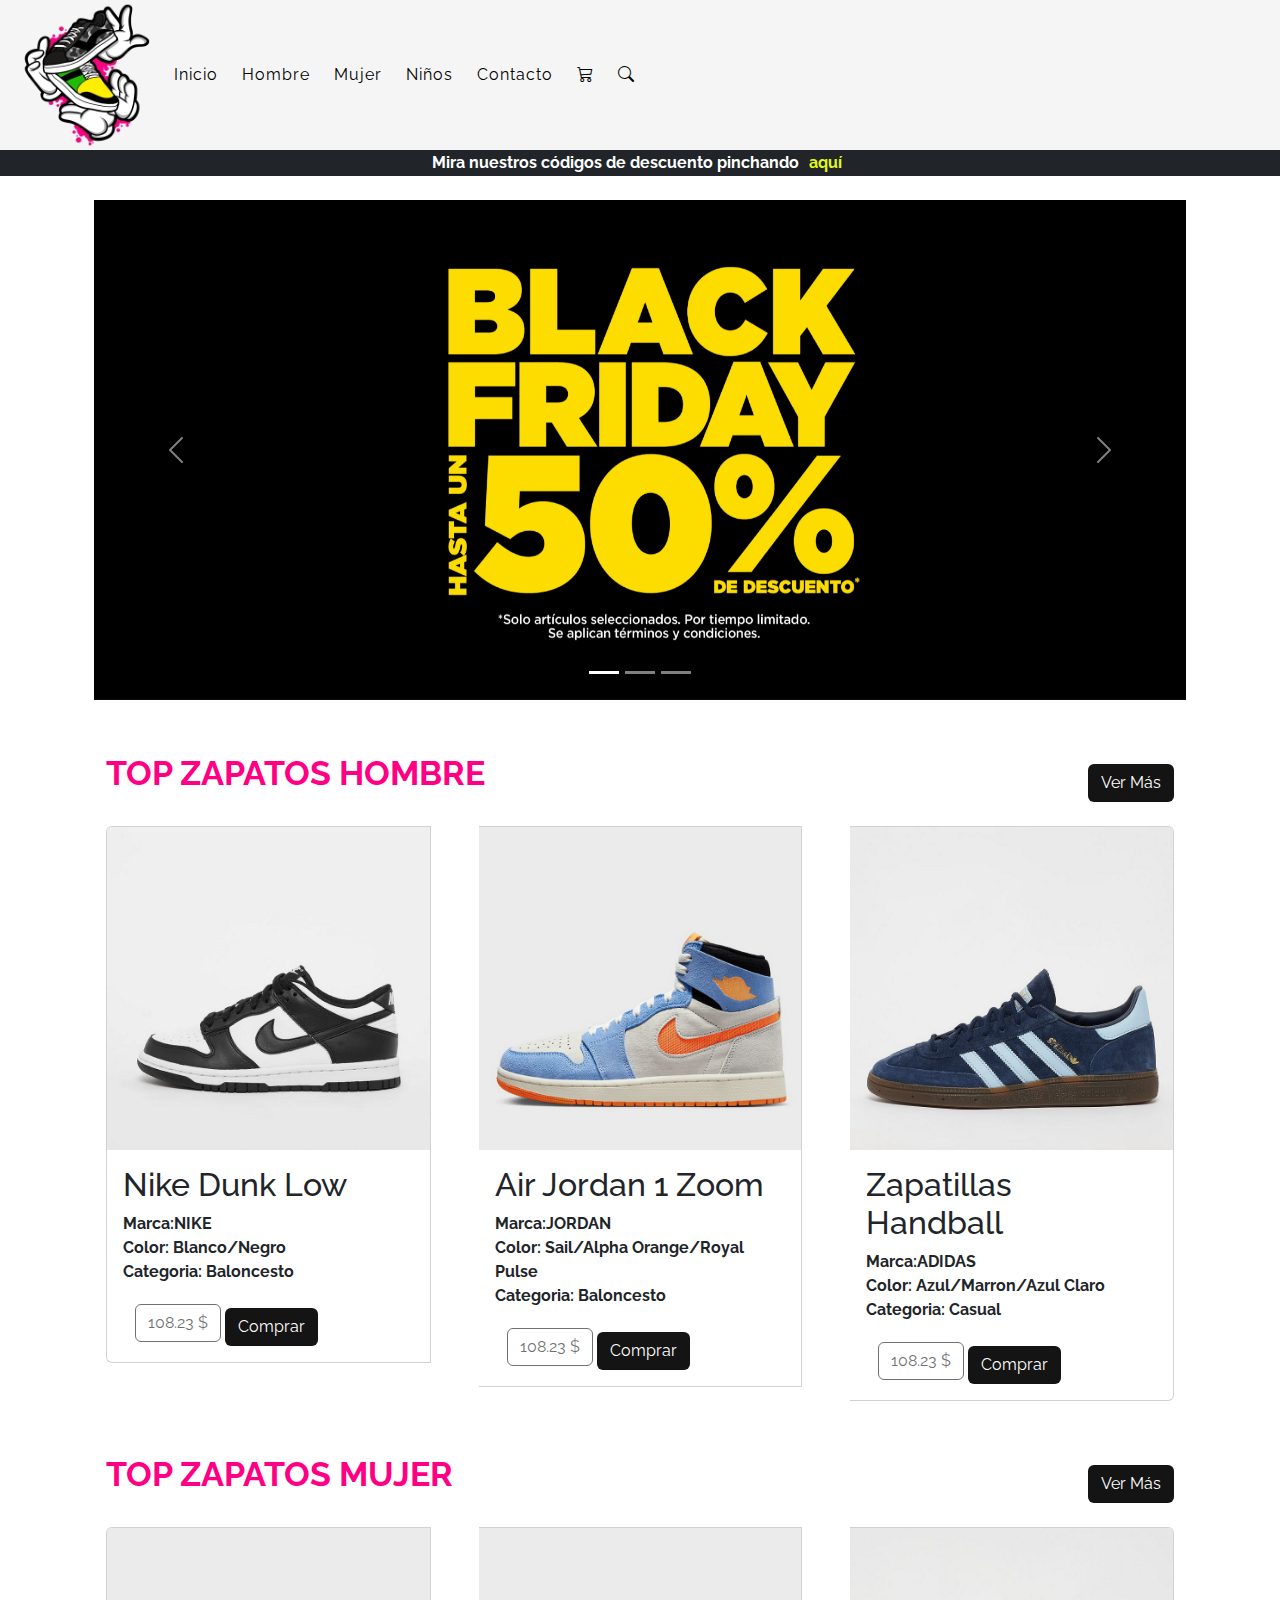
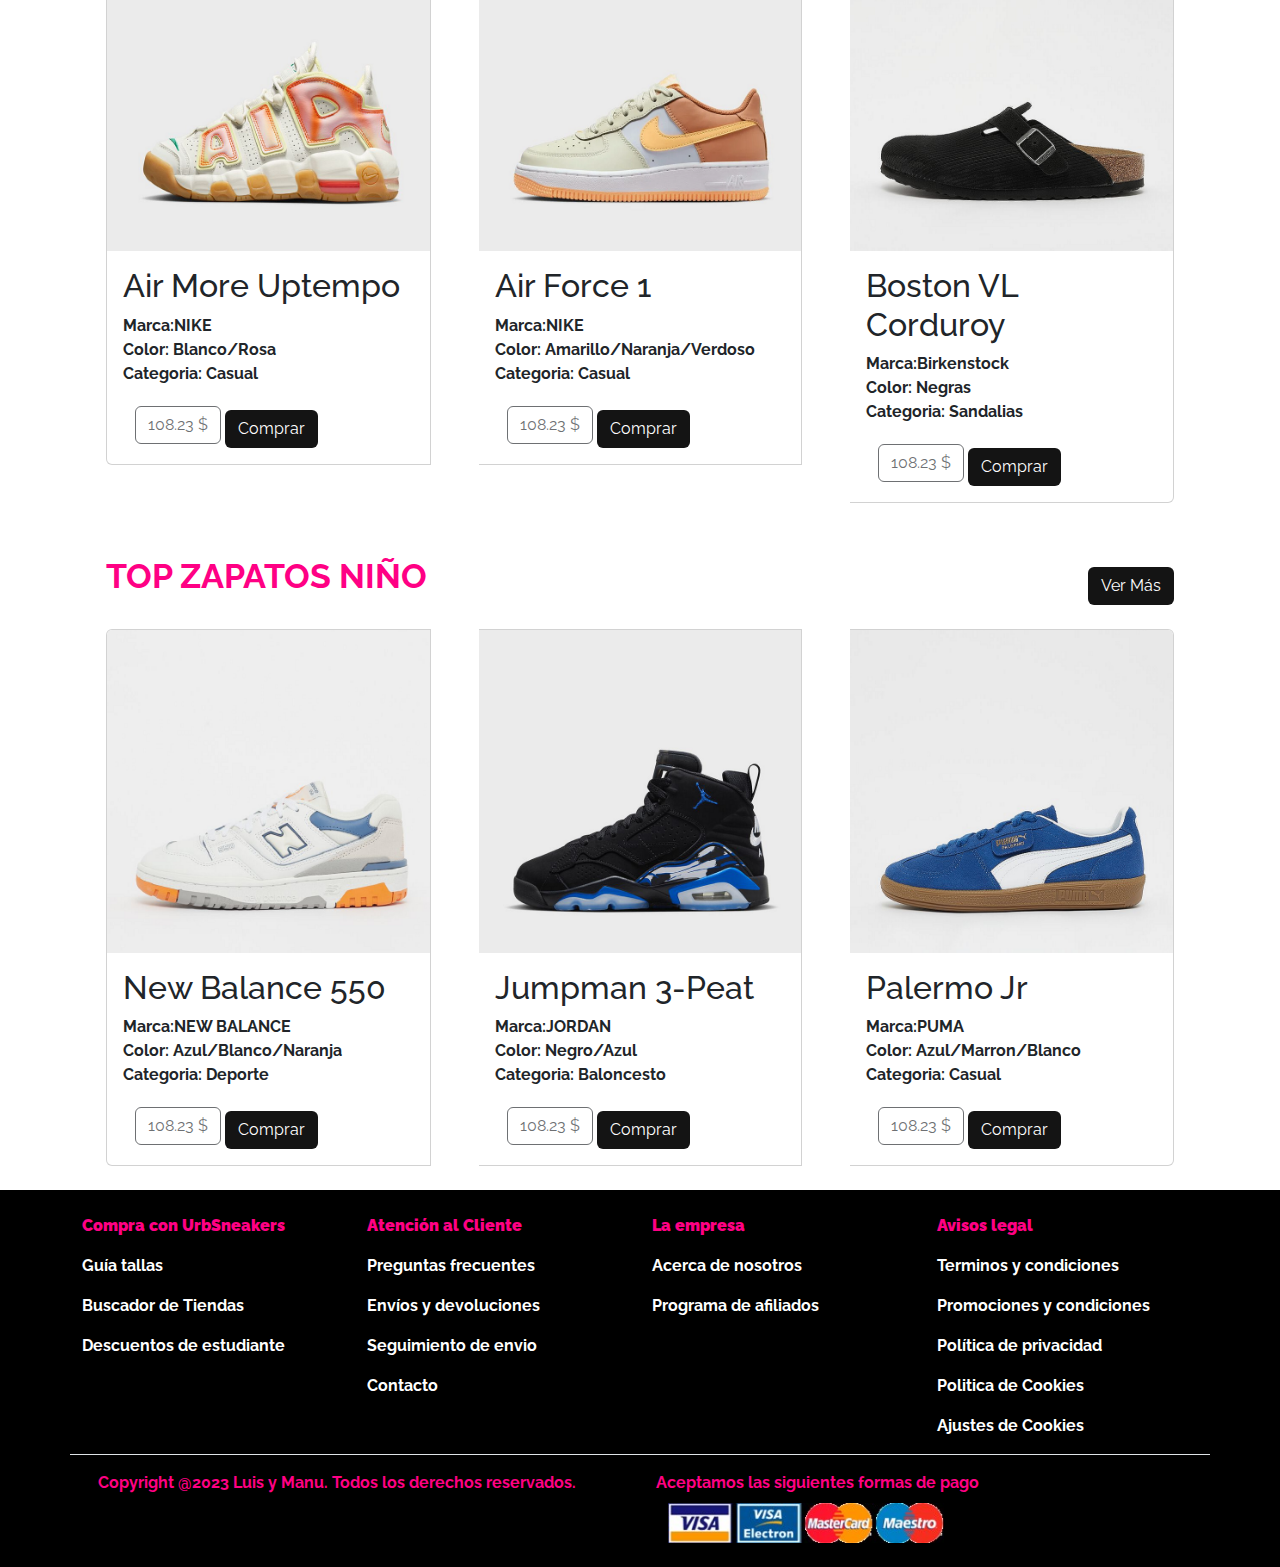
<file: index.html>
<!DOCTYPE html>
<html lang="en">
<head>
    <meta charset="UTF-8">
    <meta name="viewport" content="width=device-width, initial-scale=1.0">
    
    <link href="https://cdn.jsdelivr.net/npm/bootstrap@5.0.2/dist/css/bootstrap.min.css" rel="stylesheet">
    <link rel="preconnect" href="https://fonts.googleapis.com">
    <link rel="preconnect" href="https://fonts.gstatic.com" crossorigin>
    <link href="https://fonts.googleapis.com/css2?family=Montserrat&family=Raleway&display=swap" rel="stylesheet">
    <link rel="stylesheet" href="https://cdn.jsdelivr.net/npm/bootstrap-icons@1.11.2/font/bootstrap-icons.min.css">
    <link href="https://cdn.jsdelivr.net/npm/bootstrap@5.0.2/dist/css/bootstrap.min.css" rel="stylesheet">
    <link rel="stylesheet" href="css/index.css">
    
    <title>Principal</title>
</head>
<!-- Paginacion y carrito. -->
<body>
    
    <div class="menu container-fluid d-flex sticky-top">
        <div class="izquierda ">
            <a href="index.html"> <img class="imgMenu" src="imagenes/logo.jpg" alt="logo toledo 3 culturas"></a>
        </div>
        <nav class="navbar navbar-expand-lg navbar-dark ">
            <div class="container-fluid">
        <div class="centro d-flex justify-content-center">
            <button class="navbar-toggler" type="button" data-bs-toggle="collapse" data-bs-target="#navbarScroll" aria-controls="navbarScroll" aria-expanded="false" aria-label="Toggle navigation">
                <span class="navbar-toggler-icon"></span>
            </button>
                <div class="collapse navbar-collapse " id="navbarSupportedContent">
                    <ul class="navbar-nav me-auto mb-2 mb-lg-0 gap-4">
                    <li class="nav-item">
                        <a class="enl d-md-inline d-lg-inline" href="index.html">Inicio</a>
                    </li>
                    <li class="nav-item">
                        <a class="enl d-md-inline d-lg-inline" href="verMasHombre.html">Hombre</a>
                    </li>
                    <li class="nav-item">
                        <a class="enl d-md-inline d-lg-inline" href="verMasMujer.html">Mujer</a>
                    </li>
                    <li class="nav-item">
                        <a class="enl d-md-inline d-lg-inline" href="verMasNino.html">Niños</a>
                    </li>
                    <li class="nav-item">
                        <a class="enl d-md-inline d-lg-inline" href="contacto.html">Contacto</a>
                    </li>
                    <li class="nav-item">
                        <a class="enl d-md-inline d-lg-inline" href="carrito.html"><i class="bi bi-cart3"></i></a>
                    </li>
                    <li class="nav-item">
                        <a class="enl d-md-inline d-lg-inline" href="#"><i class="bi bi-search"></i></a>
                    </li>
                    </ul>
                </div>
            </div>
        </nav>
    </div>
    
    <div class="bg-dark ofertas text-center">
        <p><strong>Mira nuestros códigos de descuento pinchando
        <button class="boton-sin-bordes" onclick="window.modal1.showModal();">
            <span class="material-symbols-outlined">
                <strong>aquí</strong>
            </span>
        </button>
        </p>

        <dialog id="modal1">
            <h2>Códigos</h2>
            <p class="destacadosM">Primera compra: <strong>PRIMERO</strong></p>
            <p class="destacadosM">Si eres de la clase de DAW: <strong>2DAW</strong></p>
            <p class="destacadosM">Envio gratis: <strong>ENVIO24</strong></p>
            <button onclick="window.modal1.close();">Cerrar</button>
         </dialog>

    </div>

    <div class="section container mt-4">

    <div class="carouselImg d-flex">
        <!-- Fotos para atraer gente como rebajas,descuentos,etc -->
        <div class="container-fluid carouselsection1">
            <div id="carouselExampleIndicators" class="carousel slide" data-bs-ride="carousel">
                <div class="carousel-indicators">
                    <button type="button" data-bs-target="#carouselExampleIndicators" data-bs-slide-to="0" class="active" aria-current="true" aria-label="Slide 1"></button>
                    <button type="button" data-bs-target="#carouselExampleIndicators" data-bs-slide-to="1" aria-label="Slide 2"></button>
                    <button type="button" data-bs-target="#carouselExampleIndicators" data-bs-slide-to="2" aria-label="Slide 3"></button>
                </div>
                <div class="carousel-inner">
                    <div class="carousel-item">
                        <img src="imagenes/carrousel/1.png" class="imgCar d-block w-100 " alt="...">
                    </div>
                    <div class="carousel-item active">
                        <img src="imagenes/carrousel/2.png" class="imgCar d-block w-100" alt="...">
                    </div>
                    <div class="carousel-item">
                        <img src="imagenes/carrousel/3.png" class="imgCar d-block w-100 " alt="...">
                    </div>
                </div>
                <button class="carousel-control-prev" type="button" data-bs-target="#carouselExampleIndicators" data-bs-slide="prev">
                    <span class="carousel-control-prev-icon" aria-hidden="true"></span>
                    <span class="visually-hidden">Previous</span>
                </button>
                <button class="carousel-control-next" type="button" data-bs-target="#carouselExampleIndicators" data-bs-slide="next">
                    <span class="carousel-control-next-icon" aria-hidden="true"></span>
                    <span class="visually-hidden">Next</span>
                </button>
            </div>
        </div>
    </div>

    <!-- Zapatos Hombre -->
    <div class="topZapatosHombre  mt-5 ">
        <!-- Hay un titulo y a la derecha de este un boton que se vaya a la pagina de zapatos hombre -->
        <div class="titulo1 colorTexto d-flex container-fluid">
            <div class="container-fluid align-item-centers">
                TOP ZAPATOS HOMBRE
            </div>
            <div class="d-flex justify-content-end container-fluid">
                <a href="verMasHombre.html" class="btn botonMio mt-3">Ver Más</a>
            </div>
            
        </div>
        <div class="cartasTop mt-4">
            <div class="card-group">
                <div class="card mx-4">
                    <img src="imagenes/hombre/nikeDunkNegras.png" class="card-img-top" alt="...">
                    <div class="card-body">
                        <h2 class="card-title">Nike Dunk Low </h2>
                        <p class="card-text">
                            Marca:NIKE <br>
                            Color: Blanco/Negro <br>
                            Categoria: Baloncesto
                        </p>
                        
                        <div class="container-fluid">
                            <button type="button" class="btn botonMio" disabled>108.23 $</button>
                            <button type="button" class="btn botonMio mt-2">Comprar</button>
                        </div>
                    </div>
                </div>
                <div class="card mx-4">
                    <img src="imagenes/hombre/jordan1ZoomAzules.png" class="card-img-top" alt="...">
                    <div class="card-body">
                        <h2 class="card-title">Air Jordan 1 Zoom </h2>
                        <p class="card-text">
                            Marca:JORDAN <br>
                            Color: Sail/Alpha Orange/Royal Pulse <br>
                            Categoria: Baloncesto
                        </p>
                        
                        <div class="container-fluid">
                            <button type="button" class="btn botonMio" disabled>108.23 $</button>
                            <button type="button" class="btn botonMio mt-2">Comprar</button>
                        </div>
                    </div>
                </div>
                <div class="card mx-4">
                    <img src="imagenes/hombre/adidasOriginalAzules.png" class="card-img-top" alt="...">
                    <div class="card-body">
                        <h2 class="card-title">Zapatillas Handball </h2>
                        <p class="card-text">
                            Marca:ADIDAS <br>
                            Color: Azul/Marron/Azul Claro <br>
                            Categoria: Casual
                        </p>
                        
                        <div class="container-fluid">
                            <button type="button" class="btn botonMio" disabled>108.23 $</button>
                            <button type="button" class="btn botonMio mt-2">Comprar</button>
                        </div>
                    </div>
                </div>
            </div>
        </div>
    </div>

    <!-- Zapatos Mujer -->
    <div class="topZapatosMujer  mt-5 ">
        <!-- Hay un titulo y a la derecha de este un boton que se vaya a la pagina de zapatos Mujer -->
        <div class="titulo1 colorTexto d-flex container-fluid">
            <div class="container-fluid align-item-centers">
                TOP ZAPATOS MUJER
            </div>
            <div class="d-flex justify-content-end container-fluid">
                <a href="verMasMujer.html" class="btn botonMio mt-3">Ver Más</a>
            </div>
            
        </div>
        <div class="cartasTop mt-4">
            <div class="card-group">
                <div class="card mx-4">
                    <img src="imagenes/mujer/nikeUptempoRosas.png" class="card-img-top" alt="...">
                    <div class="card-body">
                        <h2 class="card-title">Air More Uptempo </h2>
                        <p class="card-text">
                            Marca:NIKE <br>
                            Color: Blanco/Rosa <br>
                            Categoria: Casual
                        </p>
                        
                        <div class="container-fluid">
                            <button type="button" class="btn botonMio" disabled>108.23 $</button>
                            <button type="button" class="btn botonMio mt-2">Comprar</button>
                        </div>
                    </div>
                </div>
                <div class="card mx-4">
                    <img src="imagenes/mujer/airForce1Multicolor.png" class="card-img-top" alt="...">
                    <div class="card-body">
                        <h2 class="card-title">Air Force 1</h2>
                        <p class="card-text">
                            Marca:NIKE <br>
                            Color: Amarillo/Naranja/Verdoso <br>
                            Categoria: Casual
                        </p>
                        
                        <div class="container-fluid">
                            <button type="button" class="btn botonMio" disabled>108.23 $</button>
                            <button type="button" class="btn botonMio mt-2">Comprar</button>
                        </div>
                    </div>
                </div>
                <div class="card mx-4">
                    <img src="imagenes/mujer/sandaliaNegra.png" class="card-img-top" alt="...">
                    <div class="card-body">
                        <h2 class="card-title">Boston VL Corduroy</h2>
                        <p class="card-text">
                            Marca:Birkenstock <br>
                            Color: Negras <br>
                            Categoria: Sandalias
                        </p>
                        
                        <div class="container-fluid">
                            <button type="button" class="btn botonMio" disabled>108.23 $</button>
                            <button type="button" class="btn botonMio mt-2">Comprar</button>
                        </div>
                    </div>
                </div>
            </div>
        </div>
    </div>

    <!-- ZAPATOS NIÑO -->
    <div class="topZapatosNiño  mt-5 ">
        <!-- Hay un titulo y a la derecha de este un boton que se vaya a la pagina de zapatos Niño -->
        <div class="titulo1 colorTexto d-flex container-fluid">
            <div class="container-fluid align-item-centers">
                TOP ZAPATOS NIÑO
            </div>
            <div class="d-flex justify-content-end container-fluid">
                <a href="verMasNino.html" class="btn botonMio mt-3">Ver Más</a>
            </div>
            
        </div>
        <div class="cartasTop mt-4">
            <div class="card-group">
                <div class="card mx-4">
                    <img src="imagenes/niño/550Blanco.png" class="card-img-top" alt="...">
                    <div class="card-body">
                        <h2 class="card-title">New Balance 550 </h2>
                        <p class="card-text">
                            Marca:NEW BALANCE <br>
                            Color: Azul/Blanco/Naranja <br>
                            Categoria: Deporte
                        </p>
                        
                        <div class="container-fluid">
                            <button type="button" class="btn botonMio" disabled>108.23 $</button>
                            <button type="button" class="btn botonMio mt-2">Comprar</button>
                        </div>
                    </div>
                </div>
                <div class="card mx-4">
                    <img src="imagenes/niño/jordanNegras.png" class="card-img-top" alt="...">
                    <div class="card-body">
                        <h2 class="card-title">Jumpman 3-Peat </h2>
                        <p class="card-text">
                            Marca:JORDAN <br>
                            Color: Negro/Azul <br>
                            Categoria: Baloncesto
                        </p>
                        
                        <div class="container-fluid">
                            <button type="button" class="btn botonMio" disabled>108.23 $</button>
                            <button type="button" class="btn botonMio mt-2">Comprar</button>
                        </div>
                    </div>
                </div>
                <div class="card mx-4">
                    <img src="imagenes/niño/pumaAzules.png" class="card-img-top" alt="...">
                    <div class="card-body">
                        <h2 class="card-title">Palermo Jr</h2>
                        <p class="card-text">
                            Marca:PUMA <br>
                            Color: Azul/Marron/Blanco <br>
                            Categoria: Casual
                        </p>
                        
                        <div class="container-fluid">
                            <button type="button" class="btn botonMio" disabled>108.23 $</button>
                            <button type="button" class="btn botonMio mt-2">Comprar</button>
                        </div>
                    </div>
                </div>
            </div>
        </div>
    </div>
    </div>

    <div class="pie mt-4">
        <div class="container pb-4 ">
            <div class="row ">
                <div class="col mt-4">
                    <p><b>Compra con UrbSneakers</b></p>
                    <p><a href="#">Guía tallas</a></p>
                    <p><a href="#">Buscador de Tiendas</a></p>
                    <p><a href="#">Descuentos de estudiante</a></p>
                </div>
                <div class="col mt-4">
                    <p><b>Atención al Cliente</b></p>
                    <p><a href="#">Preguntas frecuentes</a></p>
                    <p><a href="#">Envíos y devoluciones</a></p>
                    <p><a href="#">Seguimiento de envio</a></p>
                    <p><a href="contacto.html">Contacto</a></p>
                </div>
                <div class="col mt-4">
                    <p><b>La empresa</b></p>
                    <p><a href="#">Acerca de nosotros</a></p>
                    <p><a href="#">Programa de afiliados</a></p>
                </div>
                <div class="col mt-4">
                    <p><b>Avisos legal</b></p>
                    <p><a href="#">Terminos y condiciones</a></p>
                    <p><a href="#">Promociones y condiciones</a></p>
                    <p><a href="#">Política de privacidad</a></p>
                    <p><a href="#">Politica de Cookies</a></p>
                    <p><a href="#">Ajustes de Cookies</a></p>
                </div>
            </div>
            <div class="row border-top">
                <div class="col mt-3 mx-3">
                    <p>Copyright @2023 Luis y Manu. Todos los derechos reservados.</p>
                </div>
                <div class="col mt-3 f1">
                    <div class="row">Aceptamos las siguientes formas de pago</div>
                    <div class="row mt-2"><img src="imagenes/pago.jpeg" alt=""></div>
                </div>
            </div>
        </div>
    </div>

    <script src="https://cdn.jsdelivr.net/npm/bootstrap@5.0.2/dist/js/bootstrap.bundle.min.js"></script>
</body>
</html>
</file>
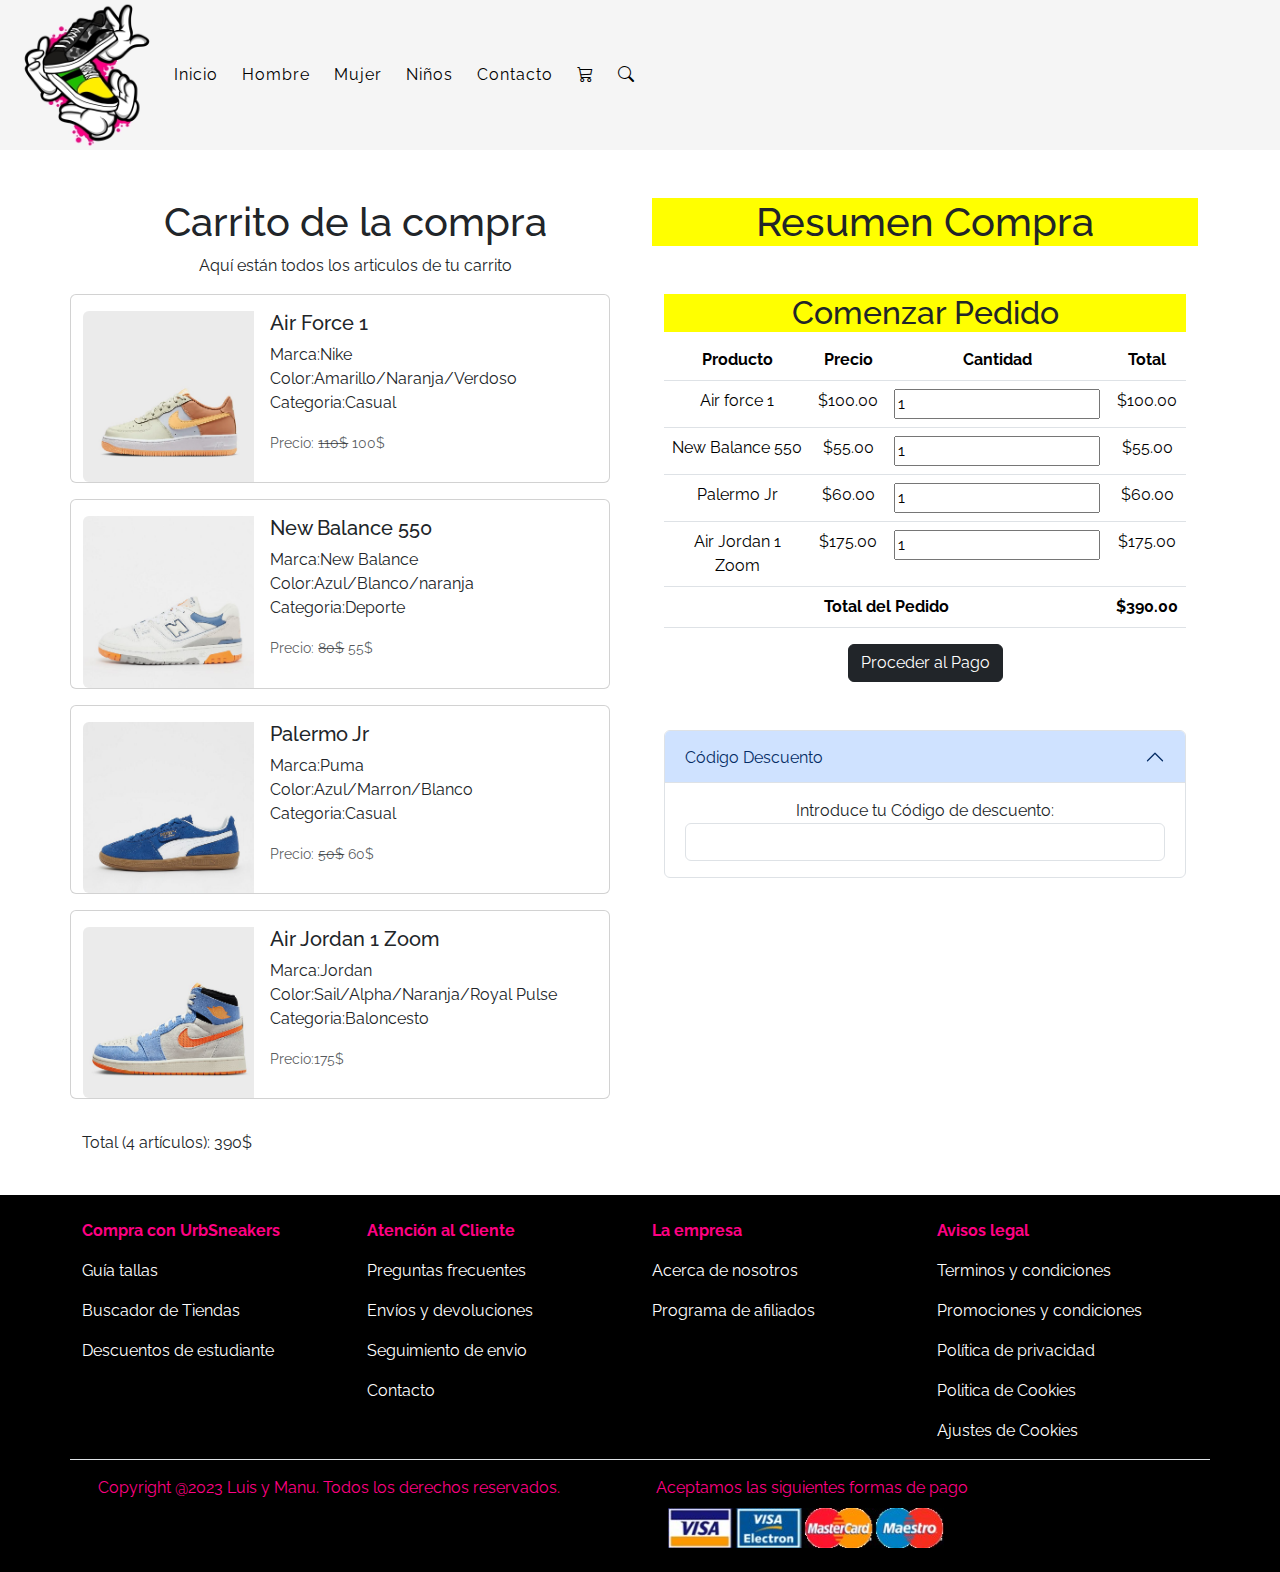
<file: carrito.html>
<!DOCTYPE html>
<html lang="en">
<head>
    <meta charset="UTF-8">
    <meta name="viewport" content="width=device-width, initial-scale=1.0">
    <link href="https://cdn.jsdelivr.net/npm/bootstrap@5.0.2/dist/css/bootstrap.min.css" rel="stylesheet">
    <link rel="preconnect" href="https://fonts.googleapis.com">
    <link rel="preconnect" href="https://fonts.gstatic.com" crossorigin>
    <link href="https://fonts.googleapis.com/css2?family=Montserrat&family=Raleway&display=swap" rel="stylesheet">
    <link rel="stylesheet" href="https://cdn.jsdelivr.net/npm/bootstrap-icons@1.11.2/font/bootstrap-icons.min.css">
    <link rel="stylesheet" href="css/index.css">
    <link rel="stylesheet" href="css/indexCajas.css">
    
    <title>Principal</title>
</head>
<!-- Paginacion y carrito. -->
<body>
    
  <div class="menu container-fluid d-flex sticky-top">
    <div class="izquierda ">
      <a href="index.html"> <img class="imgMenu" src="imagenes/logo.jpg" alt=""></a>
    </div>
    <nav class="navbar navbar-expand-lg navbar-dark ">
        <div class="container-fluid">
    <div class="centro d-flex justify-content-center">
        <button class="navbar-toggler" type="button" data-bs-toggle="collapse" data-bs-target="#navbarScroll" aria-controls="navbarScroll" aria-expanded="false" aria-label="Toggle navigation">
            <span class="navbar-toggler-icon"></span>
        </button>
            <div class="collapse navbar-collapse " id="navbarSupportedContent">
                <ul class="navbar-nav me-auto mb-2 mb-lg-0 gap-4">
                <li class="nav-item">
                    <a class="enl d-md-inline d-lg-inline" href="index.html">Inicio</a>
                </li>
                <li class="nav-item">
                    <a class="enl d-md-inline d-lg-inline" href="verMasHombre.html">Hombre</a>
                </li>
                <li class="nav-item">
                    <a class="enl d-md-inline d-lg-inline" href="verMasMujer.html">Mujer</a>
                </li>
                <li class="nav-item">
                    <a class="enl d-md-inline d-lg-inline" href="verMasNino.html">Niños</a>
                </li>
                <li class="nav-item">
                    <a class="enl d-md-inline d-lg-inline" href="contacto.html">Contacto</a>
                </li>
                <li class="nav-item">
                    <a class="enl d-md-inline d-lg-inline" href="carrito.html"><i class="bi bi-cart3"></i></a>
                </li>
                <li class="nav-item">
                    <a class="enl d-md-inline d-lg-inline" href="#"><i class="bi bi-search"></i></a>
                </li>
                </ul>
            </div>
        </div>
    </nav>
</div>
    
    <div class="carrito">
        <div class="container">
            <div class="row">
                <div class="col">
                    <div class="row mt-5 text-center">
                        <h1>Carrito de la compra</h1>
                        <p>Aquí están todos los articulos de tu carrito</p>
                    </div>

                    <div class="row">
                        <div class="card mb-3" style="max-width: 540px;">
                            <div class="row g-0">
                              <div class="col-md-4">
                                <img src="imagenes/mujer/airForce1Multicolor.png" class="img-fluid rounded-start mt-3" alt="...">
                              </div>
                              <div class="col-md-8">
                                <div class="card-body">
                                  <h5 class="card-title">Air Force 1</h5>
                                  <p class="card-text">
                                    Marca:Nike <br>
                                    Color:Amarillo/Naranja/Verdoso <br>
                                    Categoria:Casual
                                  </p>
                                  <p class="card-text"><small class="text-muted">Precio: <strike>110$</strike> 100$</small></p>
                                </div>
                              </div>
                            </div>
                          </div>
                          <div class="card mb-3" style="max-width: 540px;">
                            <div class="row g-0">
                              <div class="col-md-4">
                                <img src="imagenes/niño/550Blanco.png" class="img-fluid rounded-start mt-3" alt="...">
                              </div>
                              <div class="col-md-8">
                                <div class="card-body">
                                  <h5 class="card-title">New Balance 550</h5>
                                  <p class="card-text">
                                    Marca:New Balance <br>
                                    Color:Azul/Blanco/naranja <br>
                                    Categoria:Deporte
                                  </p>
                                  <p class="card-text"><small class="text-muted">Precio: <strike>80$</strike> 55$</small></p>
                                </div>
                              </div>
                            </div>
                          </div>
                          <div class="card mb-3" style="max-width: 540px;">
                            <div class="row g-0">
                              <div class="col-md-4">
                                <img src="imagenes/niño/pumaAzules.png" class="img-fluid rounded-start mt-3" alt="...">
                              </div>
                              <div class="col-md-8">
                                <div class="card-body">
                                  <h5 class="card-title">Palermo Jr</h5>
                                  <p class="card-text">
                                    Marca:Puma <br>
                                    Color:Azul/Marron/Blanco <br>
                                    Categoria:Casual
                                  </p>
                                  <p class="card-text"><small class="text-muted">Precio: <strike>50$</strike> 60$</small></p>
                                </div>
                              </div>
                            </div>
                          </div>
                          <div class="card mb-3" style="max-width: 540px;">
                            <div class="row g-0">
                              <div class="col-md-4">
                                <img src="imagenes/hombre/jordan1ZoomAzules.png" class="img-fluid rounded-start mt-3" alt="...">
                              </div>
                              <div class="col-md-8">
                                <div class="card-body">
                                  <h5 class="card-title">Air Jordan 1 Zoom</h5>
                                  <p class="card-text">
                                    Marca:Jordan <br>
                                    Color:Sail/Alpha/Naranja/Royal Pulse <br>
                                    Categoria:Baloncesto
                                  </p>
                                  <p class="card-text"><small class="text-muted">Precio:175$</small></p>
                                </div>
                              </div>
                            </div>
                          </div>

                    </div>

                    <div class="row mt-3">
                        <p>Total (4 artículos): 390$</p>
                    </div>

                </div>
                <div class="col mt-5 text-center">
                    <h1 class="amarillo">Resumen Compra</h1>
                    <div class="container mt-5">
                      <h2 class="amarillo">Comenzar Pedido</h2>
                      
                      <table class="table">
                        <thead>
                          <tr>
                            <th>Producto</th>
                            <th>Precio</th>
                            <th>Cantidad</th>
                            <th>Total</th>
                          </tr>
                        </thead>
                        <tbody>
                          <tr>
                            <td>Air force 1</td>
                            <td>$100.00</td>
                            <td><input type="number" value="1" min="1"></td>
                            <td>$100.00</td>
                          </tr>
                          <tr>
                            <td>New Balance 550</td>
                            <td>$55.00</td>
                            <td><input type="number" value="1" min="1"></td>
                            <td>$55.00</td>
                          </tr>
                          <tr>
                            <td>Palermo Jr</td>
                            <td>$60.00</td>
                            <td><input type="number" value="1" min="1"></td>
                            <td>$60.00</td>
                          </tr>
                          <tr>
                            <td>Air Jordan 1 Zoom</td>
                            <td>$175.00</td>
                            <td><input type="number" value="1" min="1"></td>
                            <td>$175.00</td>
                          </tr>
                        </tbody>
                        <tfoot>
                          <tr class="rosa">
                            <td colspan="3"><strong>Total del Pedido</strong></td>
                            <td><strong>$390.00</strong></td>
                          </tr>
                        </tfoot>
                      </table>
                    
                      <button class="btn btn-dark">Proceder al Pago</button>
                    </div>
                      <div class="container mt-5">
                        <div class="accordion" id="inputDesplegable">
                          <div class="accordion-item">
                            <h2 class="accordion-header" id="headingOne">
                              <button class="accordion-button" type="button" data-bs-toggle="collapse" data-bs-target="#collapseOne" aria-expanded="true" aria-controls="collapseOne">
                                Código Descuento
                              </button>
                            </h2>
                            <div id="collapseOne" class="accordion-collapse collapse show" aria-labelledby="headingOne" data-bs-parent="#inputDesplegable">
                              <div class="accordion-body">
                                <label for="textoInput">Introduce tu Código de descuento:</label>
                                <input type="text" class="form-control" id="textoInput" name="textoInput">
                              </div>
                            </div>
                          </div>
                        </div>
                      </div>
                </div>
            </div>
        </div>
    </div>

    <div class="pie mt-4">
        <div class="container pb-4 ">
            <div class="row ">
                <div class="col mt-4">
                    <p><b>Compra con UrbSneakers</b></p>
                    <p><a href="#">Guía tallas</a></p>
                    <p><a href="#">Buscador de Tiendas</a></p>
                    <p><a href="#">Descuentos de estudiante</a></p>
                </div>
                <div class="col mt-4">
                    <p><b>Atención al Cliente</b></p>
                    <p><a href="#">Preguntas frecuentes</a></p>
                    <p><a href="#">Envíos y devoluciones</a></p>
                    <p><a href="#">Seguimiento de envio</a></p>
                    <p><a href="contacto.html">Contacto</a></p>
                </div>
                <div class="col mt-4">
                    <p><b>La empresa</b></p>
                    <p><a href="#">Acerca de nosotros</a></p>
                    <p><a href="#">Programa de afiliados</a></p>
                </div>
                <div class="col mt-4">
                    <p><b>Avisos legal</b></p>
                    <p><a href="#">Terminos y condiciones</a></p>
                    <p><a href="#">Promociones y condiciones</a></p>
                    <p><a href="#">Política de privacidad</a></p>
                    <p><a href="#">Politica de Cookies</a></p>
                    <p><a href="#">Ajustes de Cookies</a></p>
                </div>
            </div>
            <div class="row border-top">
                <div class="col mt-3 mx-3">
                    <p>Copyright @2023 Luis y Manu. Todos los derechos reservados.</p>
                </div>
                <div class="col mt-3 f1">
                    <div class="row">Aceptamos las siguientes formas de pago</div>
                    <div class="row mt-2"><img src="imagenes/pago.jpeg" alt=""></div>
                </div>
            </div>
        </div>
    </div>


    <script src="https://cdn.jsdelivr.net/npm/bootstrap@5.0.2/dist/js/bootstrap.bundle.min.js"></script>
</body>
</html>
</file>
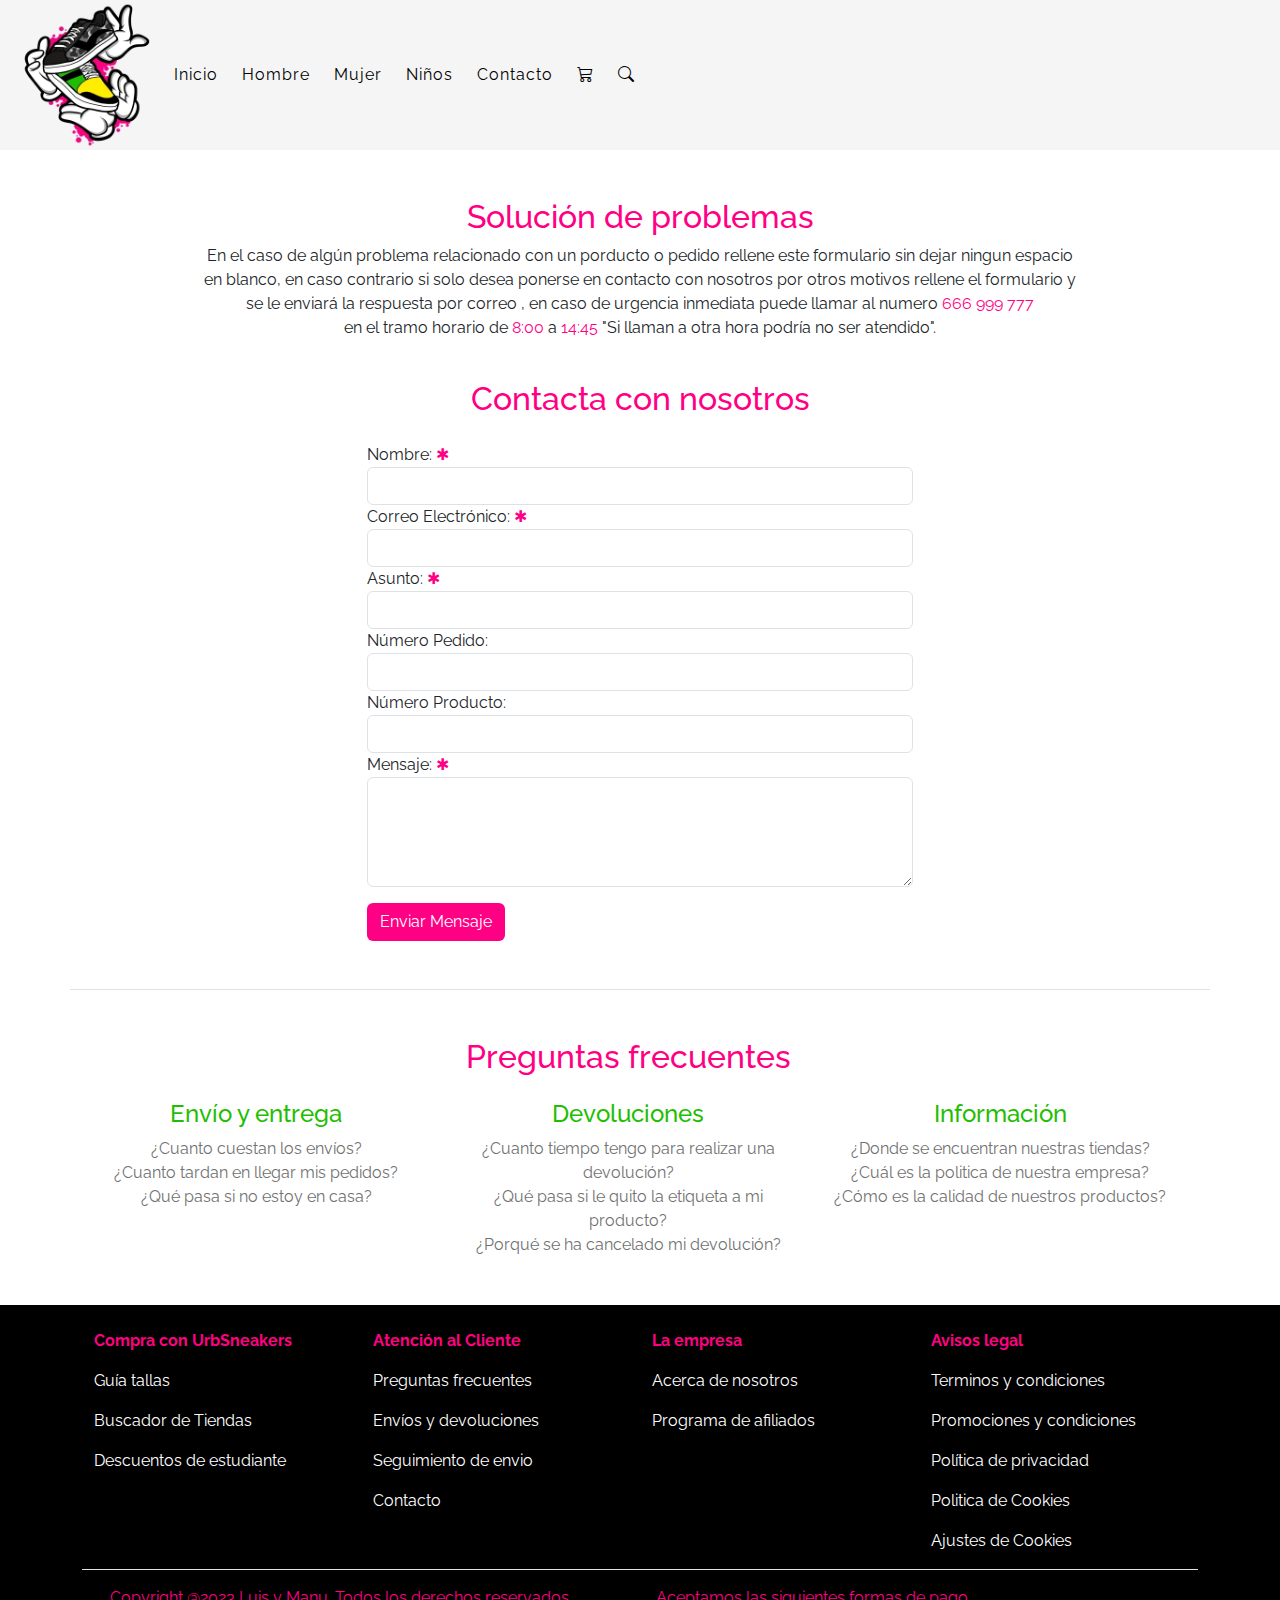
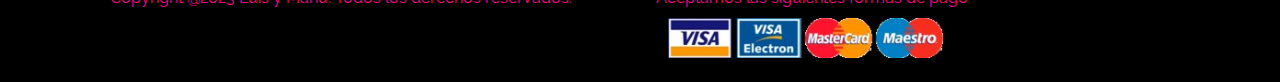
<file: contacto.html>
<!DOCTYPE html>
<html lang="en">
<head>
    <meta charset="UTF-8">
    <meta name="viewport" content="width=device-width, initial-scale=1.0">
    <link href="https://cdn.jsdelivr.net/npm/bootstrap@5.0.2/dist/css/bootstrap.min.css" rel="stylesheet">
    <link rel="preconnect" href="https://fonts.googleapis.com">
    <link rel="preconnect" href="https://fonts.gstatic.com" crossorigin>
    <link href="https://fonts.googleapis.com/css2?family=Montserrat&family=Raleway&display=swap" rel="stylesheet">
    <link href="https://cdn.jsdelivr.net/npm/bootstrap@5.0.2/dist/css/bootstrap.min.css" rel="stylesheet">
    <link rel="preconnect" href="https://fonts.googleapis.com">
    <link rel="preconnect" href="https://fonts.gstatic.com" crossorigin>
    <link href="https://fonts.googleapis.com/css2?family=Montserrat&family=Raleway&display=swap" rel="stylesheet">
    <link rel="stylesheet" href="https://cdn.jsdelivr.net/npm/bootstrap-icons@1.11.2/font/bootstrap-icons.min.css">
    <link href="https://cdn.jsdelivr.net/npm/bootstrap@5.0.2/dist/css/bootstrap.min.css" rel="stylesheet">
    <link rel="stylesheet" href="css/contacto.css">
    <link rel="stylesheet" href="css/index.css">
    
    
    <title>Contacto</title>
</head>
<body>
    
    <div class="menu container-fluid d-flex sticky-top">
        <div class="izquierda ">
            <a href="index.html"> <img class="imgMenu" src="imagenes/logo.jpg" alt=""></a>
        </div>
        <nav class="navbar navbar-expand-lg navbar-dark ">
            <div class="container-fluid">
        <div class="centro d-flex justify-content-center">
            <button class="navbar-toggler" type="button" data-bs-toggle="collapse" data-bs-target="#navbarScroll" aria-controls="navbarScroll" aria-expanded="false" aria-label="Toggle navigation">
                <span class="navbar-toggler-icon"></span>
            </button>
                <div class="collapse navbar-collapse " id="navbarSupportedContent">
                    <ul class="navbar-nav me-auto mb-2 mb-lg-0 gap-4">
                    <li class="nav-item">
                        <a class="enl d-md-inline d-lg-inline" href="index.html">Inicio</a>
                    </li>
                    <li class="nav-item">
                        <a class="enl d-md-inline d-lg-inline" href="verMasHombre.html">Hombre</a>
                    </li>
                    <li class="nav-item">
                        <a class="enl d-md-inline d-lg-inline" href="verMasMujer.html">Mujer</a>
                    </li>
                    <li class="nav-item">
                        <a class="enl d-md-inline d-lg-inline" href="verMasNino.html">Niños</a>
                    </li>
                    <li class="nav-item">
                        <a class="enl d-md-inline d-lg-inline" href="contacto.html">Contacto</a>
                    </li>
                    <li class="nav-item">
                        <a class="enl d-md-inline d-lg-inline" href="carrito.html"><i class="bi bi-cart3"></i></a>
                    </li>
                    <li class="nav-item">
                        <a class="enl d-md-inline d-lg-inline" href="#"><i class="bi bi-search"></i></a>
                    </li>
                    </ul>
                </div>
            </div>
        </nav>
    </div>
    
    <div class="contacto">
        <div class="container mt-5">
            <div class="row text-center mb-4">
                <h2>Solución de problemas</h2>
                <p>En el caso de algún problema relacionado con un porducto o pedido rellene este formulario sin dejar ningun espacio <br>
                en  blanco, en caso contrario si solo desea ponerse en contacto con nosotros por otros motivos rellene el formulario y <br>
                se le enviará la respuesta por correo , en caso de urgencia inmediata puede llamar al numero <a href="#">666 999 777</a> <br>
                en el tramo horario de <a href="#">8:00</a> a <a href="#">14:45</a> "Si llaman a otra hora podría no ser atendido".</p>
            </div>
            <div class="row">
               <div class="col-md-6 mx-auto">
                 <h2 class="mb-4 text-center">Contacta con nosotros</h2>
        
                 <form action="#" method="post">
                    <div class="form-group">

                        <label for="nombre">Nombre: <a href="#">✱</a></label>
                        <input type="text" class="form-control" id="nombre" name="nombre" required>
                    </div>

                    <div class="form-group">
                        <label for="email">Correo Electrónico: <a href="#">✱</a></label>
                        <input type="email" class="form-control" id="email" name="email" required>
                    </div>
        
                    <div class="form-group">
                        <label for="asunto">Asunto: <a href="#">✱</a></label>
                        <input type="text" class="form-control" id="asunto" name="asunto" required>
                    </div>

                    <div class="form-group">
                        <label for="pedido">Número Pedido:</label>
                        <input type="text" class="form-control" id="pedido" name="pedido">
                    </div>

                    <div class="form-group">
                        <label for="producto">Número Producto:</label>
                        <input type="text" class="form-control" id="producto" name="producto">
                    </div>

                    <div class="form-group">
                        <label for="mensaje">Mensaje: <a href="#">✱</a></label>
                        <textarea class="form-control" id="mensaje" name="mensaje" rows="4" required></textarea>
                    </div>
                    
                <button type="submit" class="btn mt-3">Enviar Mensaje</button>
        
                </form>
              </div>
            </div>

        <div class="frecuentes row mt-5 border-top">
            <div class="row text-center mt-5">
                <h2>Preguntas frecuentes</h2>
                <div class="col text-center mt-3 mb-4">
                    <h4>Envío y entrega</h4>
                    <a href="#">¿Cuanto cuestan los envíos?</a><br>
                    <a href="#">¿Cuanto tardan en llegar mis pedidos?</a><br>
                    <a href="#">¿Qué pasa si no estoy en casa?</a>
                </div>
                <div class="col text-center mt-3 mb-4">
                    <h4>Devoluciones</h4>
                    <a href="#">¿Cuanto tiempo tengo para realizar una devolución?</a><br>
                    <a href="#">¿Qué pasa si le quito la etiqueta a mi producto?</a><br>
                    <a href="#">¿Porqué se ha cancelado mi devolución?</a><br>
                </div>
                <div class="col text-center mt-3 mb-4">
                    <h4>Información</h4>
                    <a href="#">¿Donde se encuentran nuestras tiendas?</a><br>
                    <a href="#">¿Cuál es la politica de nuestra empresa?</a><br>
                    <a href="#">¿Cómo es la calidad de nuestros productos?</a><br>
                </div>
            </div>
        </div>
          </div>
    </div>
    
    <div class="pie mt-4">
        <div class="container pb-4 p-4">
            <div class="row">
                <div class="col">
                    <p><b>Compra con UrbSneakers</b></p>
                    <p><a href="#">Guía tallas</a></p>
                    <p><a href="#">Buscador de Tiendas</a></p>
                    <p><a href="#">Descuentos de estudiante</a></p>
                </div>
                <div class="col">
                    <p><b>Atención al Cliente</b></p>
                    <p><a href="#">Preguntas frecuentes</a></p>
                    <p><a href="#">Envíos y devoluciones</a></p>
                    <p><a href="#">Seguimiento de envio</a></p>
                    <p><a href="contacto.html">Contacto</a></p>
                </div>
                <div class="col">
                    <p><b>La empresa</b></p>
                    <p><a href="#">Acerca de nosotros</a></p>
                    <p><a href="#">Programa de afiliados</a></p>
                </div>
                <div class="col">
                    <p><b>Avisos legal</b></p>
                    <p><a href="#">Terminos y condiciones</a></p>
                    <p><a href="#">Promociones y condiciones</a></p>
                    <p><a href="#">Política de privacidad</a></p>
                    <p><a href="#">Politica de Cookies</a></p>
                    <p><a href="#">Ajustes de Cookies</a></p>
                </div>
            </div>
            <div class="row border-top">
                <div class="col mt-3 mx-3">
                    <p>Copyright @2023 Luis y Manu. Todos los derechos reservados.</p>
                </div>
                <div class="col mt-3 f1">
                    <div class="row">Aceptamos las siguientes formas de pago</div>
                    <div class="row mt-2"><img src="imagenes/pago.jpeg" alt=""></div>
                </div>
            </div>
        </div>
    </div>

    <script src="https://cdn.jsdelivr.net/npm/bootstrap@5.0.2/dist/js/bootstrap.bundle.min.js"></script>
</body>
</html>
</file>
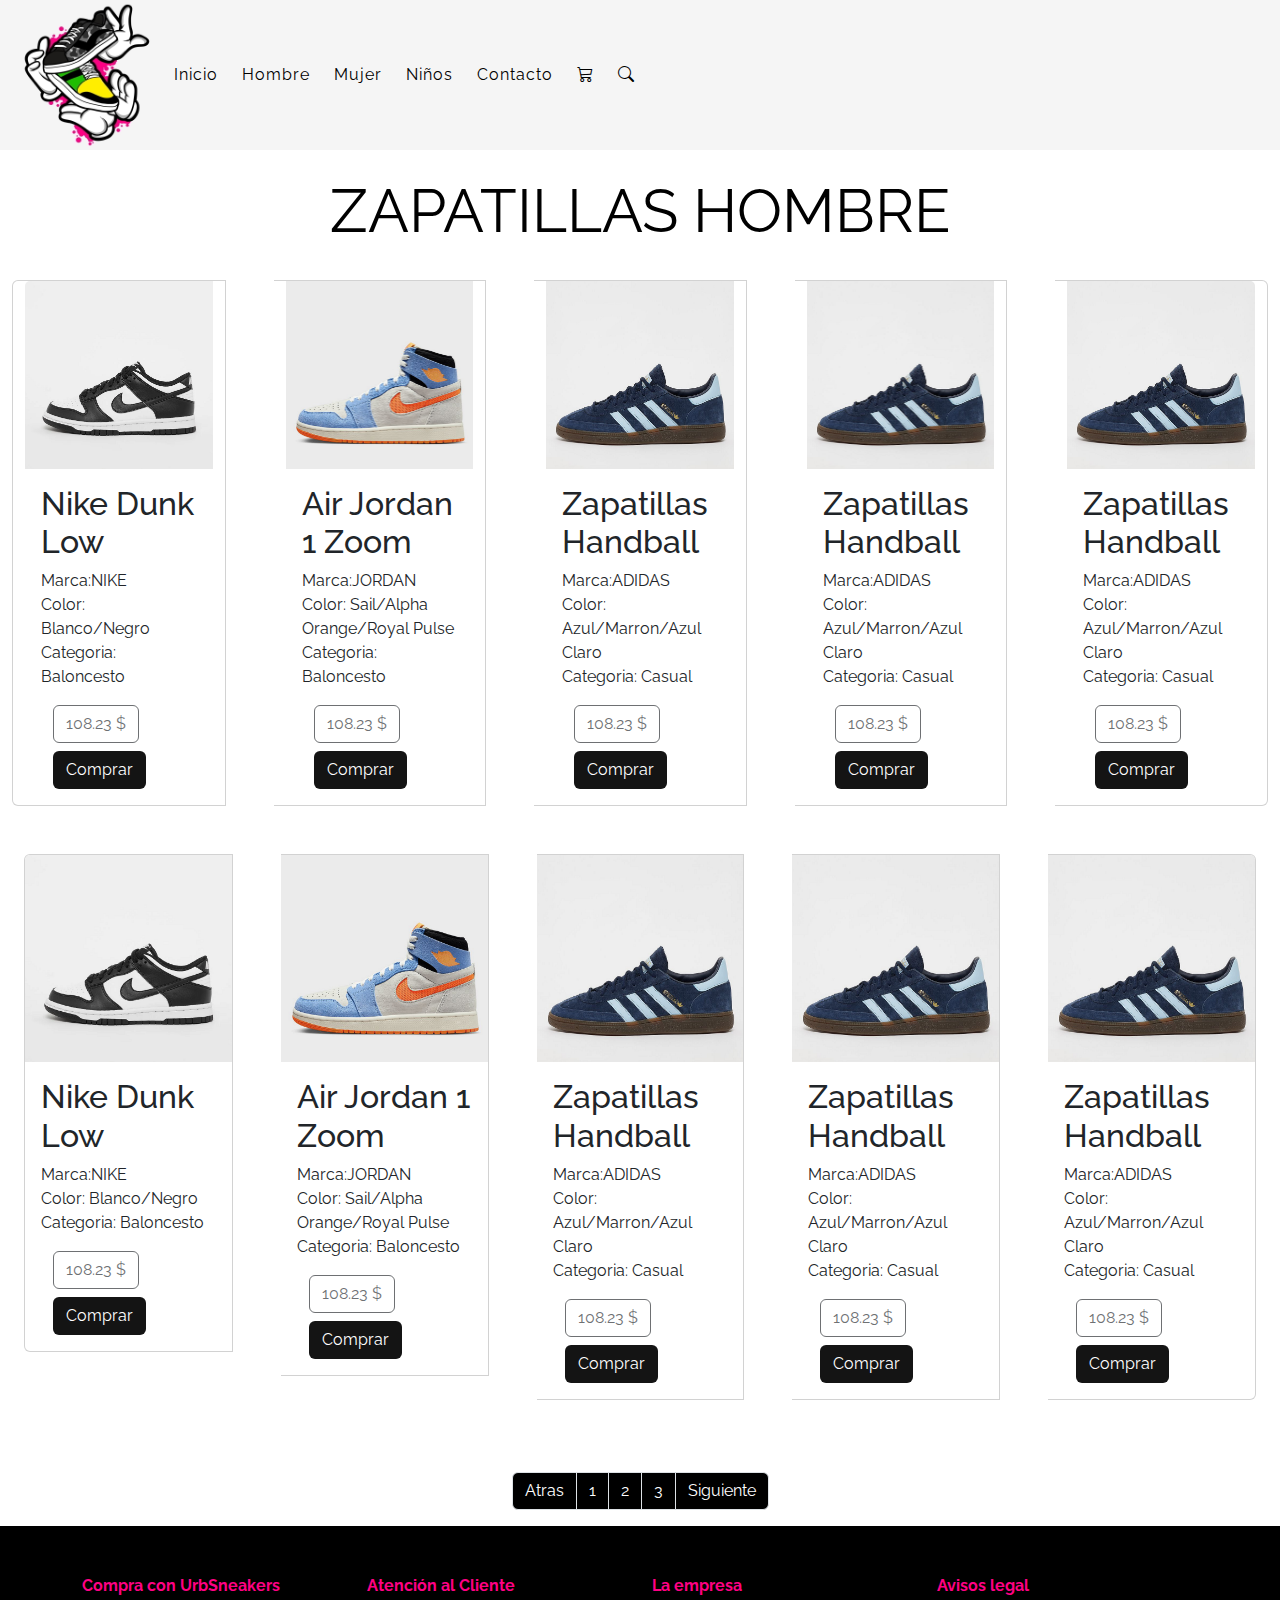
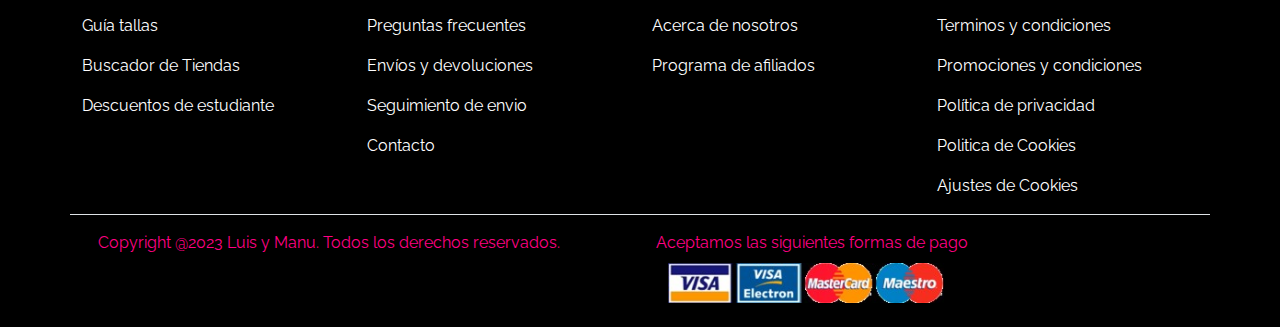
<file: verMasHombre.html>
<!DOCTYPE html>
<html lang="en">
<head>
    <meta charset="UTF-8">
    <meta name="viewport" content="width=device-width, initial-scale=1.0">
    
    <link href="https://cdn.jsdelivr.net/npm/bootstrap@5.0.2/dist/css/bootstrap.min.css" rel="stylesheet">
    <link rel="preconnect" href="https://fonts.googleapis.com">
    <link rel="preconnect" href="https://fonts.gstatic.com" crossorigin>
    <link href="https://fonts.googleapis.com/css2?family=Montserrat&family=Raleway&display=swap" rel="stylesheet">
    <link rel="stylesheet" href="https://cdn.jsdelivr.net/npm/bootstrap-icons@1.11.2/font/bootstrap-icons.min.css">
    <link href="https://cdn.jsdelivr.net/npm/bootstrap@5.0.2/dist/css/bootstrap.min.css" rel="stylesheet">
    <link rel="stylesheet" href="css/index.css">
    
    <title>Principal</title>
</head>
<!-- Paginacion y carrito. -->
<body class="bodyVerMas">
    
    <div class="menu container-fluid d-flex sticky-top">
        <div class="izquierda ">
            <a href="index.html"> <img class="imgMenu" src="imagenes/logo.jpg" alt="logo toledo 3 culturas"></a>
        </div>
        <nav class="navbar navbar-expand-lg navbar-dark ">
            <div class="container-fluid">
        <div class="centro d-flex justify-content-center">
            <button class="navbar-toggler" type="button" data-bs-toggle="collapse" data-bs-target="#navbarScroll" aria-controls="navbarScroll" aria-expanded="false" aria-label="Toggle navigation">
                <span class="navbar-toggler-icon"></span>
            </button>
                <div class="collapse navbar-collapse " id="navbarSupportedContent">
                    <ul class="navbar-nav me-auto mb-2 mb-lg-0 gap-4">
                    <li class="nav-item">
                        <a class="enl d-md-inline d-lg-inline" href="index.html">Inicio</a>
                    </li>
                    <li class="nav-item">
                        <a class="enl d-md-inline d-lg-inline" href="verMasHombre.html">Hombre</a>
                    </li>
                    <li class="nav-item">
                        <a class="enl d-md-inline d-lg-inline" href="verMasMujer.html">Mujer</a>
                    </li>
                    <li class="nav-item">
                        <a class="enl d-md-inline d-lg-inline" href="verMasNino.html">Niños</a>
                    </li>
                    <li class="nav-item">
                        <a class="enl d-md-inline d-lg-inline" href="contacto.html">Contacto</a>
                    </li>
                    <li class="nav-item">
                        <a class="enl d-md-inline d-lg-inline" href="carrito.html"><i class="bi bi-cart3"></i></a>
                    </li>
                    <li class="nav-item">
                        <a class="enl d-md-inline d-lg-inline" href="#"><i class="bi bi-search"></i></a>
                    </li>
                    </ul>
                </div>
            </div>
        </nav>
    </div>
    
    <div class="verMas bg-white">
        <div class="row">  
            <div class="mt-3">
                <aside class="d-flex container-fluid justify-content-center">
                    ZAPATILLAS HOMBRE
                </aside>
            
            </div>

            <div class="cartasTop d-flex  mt-4 mb-4">
                <div class="card-group d-flex justify-content-center  row row-cols-2 row-cols-md-3 row-cols-lg-4 row-cols-xl-5">
                    <div class="card mx-4">
                        <img src="imagenes/hombre/nikeDunkNegras.png" class="card-img-top" alt="...">
                        <div class="card-body">
                            <h2 class="card-title">Nike Dunk Low </h2>
                            <p class="card-text">
                                Marca:NIKE <br>
                                Color: Blanco/Negro <br>
                                Categoria: Baloncesto
                            </p>
                            
                             <div class="container-fluid">
                            <button type="button" class="btn botonMio" disabled>108.23 $</button>
                            <button type="button" class="btn botonMio mt-2">Comprar</button>
                        </div>
                        </div>
                    </div>
                    <div class="card mx-4">
                        <img src="imagenes/hombre/jordan1ZoomAzules.png" class="card-img-top" alt="...">
                        <div class="card-body">
                            <h2 class="card-title">Air Jordan 1 Zoom </h2>
                            <p class="card-text">
                                Marca:JORDAN <br>
                                Color: Sail/Alpha Orange/Royal Pulse <br>
                                Categoria: Baloncesto
                            </p>
                            
                             <div class="container-fluid">
                            <button type="button" class="btn botonMio" disabled>108.23 $</button>
                            <button type="button" class="btn botonMio mt-2">Comprar</button>
                        </div>
                        </div>
                    </div>
                    <div class="card mx-4">
                        <img src="imagenes/hombre/adidasOriginalAzules.png" class="card-img-top" alt="...">
                        <div class="card-body">
                            <h2 class="card-title">Zapatillas Handball </h2>
                            <p class="card-text">
                                Marca:ADIDAS <br>
                                Color: Azul/Marron/Azul Claro <br>
                                Categoria: Casual
                            </p>
                            
                             <div class="container-fluid">
                            <button type="button" class="btn botonMio" disabled>108.23 $</button>
                            <button type="button" class="btn botonMio mt-2">Comprar</button>
                        </div>
                        </div>
                    </div>
                    <div class="card mx-4">
                        <img src="imagenes/hombre/adidasOriginalAzules.png" class="card-img-top" alt="...">
                        <div class="card-body">
                            <h2 class="card-title">Zapatillas Handball </h2>
                            <p class="card-text">
                                Marca:ADIDAS <br>
                                Color: Azul/Marron/Azul Claro <br>
                                Categoria: Casual
                            </p>
                            
                             <div class="container-fluid">
                            <button type="button" class="btn botonMio" disabled>108.23 $</button>
                            <button type="button" class="btn botonMio mt-2">Comprar</button>
                        </div>
                        </div>
                    </div>
                    <div class="card mx-4">
                        <img src="imagenes/hombre/adidasOriginalAzules.png" class="card-img-top" alt="...">
                        <div class="card-body">
                            <h2 class="card-title">Zapatillas Handball </h2>
                            <p class="card-text">
                                Marca:ADIDAS <br>
                                Color: Azul/Marron/Azul Claro <br>
                                Categoria: Casual
                            </p>
                            
                             <div class="container-fluid">
                            <button type="button" class="btn botonMio" disabled>108.23 $</button>
                            <button type="button" class="btn botonMio mt-2">Comprar</button>
                        </div>
                        </div>
                    </div>
                </div>
            </div>
            
            <div class="cartasTop mt-4 mb-4">
                <div class="card-group">
                    <div class="card mx-4">
                        <img src="imagenes/hombre/nikeDunkNegras.png" class="card-img-top" alt="...">
                        <div class="card-body">
                            <h2 class="card-title">Nike Dunk Low </h2>
                            <p class="card-text">
                                Marca:NIKE <br>
                                Color: Blanco/Negro <br>
                                Categoria: Baloncesto
                            </p>
                            
                             <div class="container-fluid">
                            <button type="button" class="btn botonMio" disabled>108.23 $</button>
                            <button type="button" class="btn botonMio mt-2">Comprar</button>
                        </div>
                        </div>
                    </div>
                    <div class="card mx-4">
                        <img src="imagenes/hombre/jordan1ZoomAzules.png" class="card-img-top" alt="...">
                        <div class="card-body">
                            <h2 class="card-title">Air Jordan 1 Zoom </h2>
                            <p class="card-text">
                                Marca:JORDAN <br>
                                Color: Sail/Alpha Orange/Royal Pulse <br>
                                Categoria: Baloncesto
                            </p>
                            
                             <div class="container-fluid">
                            <button type="button" class="btn botonMio" disabled>108.23 $</button>
                            <button type="button" class="btn botonMio mt-2">Comprar</button>
                        </div>
                        </div>
                    </div>
                    <div class="card mx-4">
                        <img src="imagenes/hombre/adidasOriginalAzules.png" class="card-img-top" alt="...">
                        <div class="card-body">
                            <h2 class="card-title">Zapatillas Handball </h2>
                            <p class="card-text">
                                Marca:ADIDAS <br>
                                Color: Azul/Marron/Azul Claro <br>
                                Categoria: Casual
                            </p>
                            
                             <div class="container-fluid">
                            <button type="button" class="btn botonMio" disabled>108.23 $</button>
                            <button type="button" class="btn botonMio mt-2">Comprar</button>
                        </div>
                        </div>
                    </div>
                    <div class="card mx-4">
                        <img src="imagenes/hombre/adidasOriginalAzules.png" class="card-img-top" alt="...">
                        <div class="card-body">
                            <h2 class="card-title">Zapatillas Handball </h2>
                            <p class="card-text">
                                Marca:ADIDAS <br>
                                Color: Azul/Marron/Azul Claro <br>
                                Categoria: Casual
                            </p>
                            
                             <div class="container-fluid">
                            <button type="button" class="btn botonMio" disabled>108.23 $</button>
                            <button type="button" class="btn botonMio mt-2">Comprar</button>
                        </div>
                        </div>
                    </div>
                    <div class="card mx-4">
                        <img src="imagenes/hombre/adidasOriginalAzules.png" class="card-img-top" alt="...">
                        <div class="card-body">
                            <h2 class="card-title">Zapatillas Handball </h2>
                            <p class="card-text">
                                Marca:ADIDAS <br>
                                Color: Azul/Marron/Azul Claro <br>
                                Categoria: Casual
                            </p>
                            
                             <div class="container-fluid">
                            <button type="button" class="btn botonMio" disabled>108.23 $</button>
                            <button type="button" class="btn botonMio mt-2">Comprar</button>
                        </div>
                        </div>
                    </div>
                </div>
            </div>

            <nav aria-label="Page navigation example" class="mt-5 fs-4">
                <ul class="pagination justify-content-center">
                    <li class="page-item">
                        <a class="page-link" href="#" tabindex="-1" aria-disabled="true">Atras</a>
                    </li>
                    <li class="page-item"><a class="page-link" href="#">1</a></li>
                    <li class="page-item"><a class="page-link" href="#">2</a></li>
                    <li class="page-item"><a class="page-link" href="#">3</a></li>
                    <li class="page-item">
                        <a class="page-link" href="#">Siguiente</a>
                    </li>
                </ul>
            </nav>

        </div>
        
    </div>

    
    <div class="pie mt-4">
        <div class="container pb-4 ">
            <div class="row ">
                <div class="col mt-4">
                    <p><b>Compra con UrbSneakers</b></p>
                    <p><a href="#">Guía tallas</a></p>
                    <p><a href="#">Buscador de Tiendas</a></p>
                    <p><a href="#">Descuentos de estudiante</a></p>
                </div>
                <div class="col mt-4">
                    <p><b>Atención al Cliente</b></p>
                    <p><a href="#">Preguntas frecuentes</a></p>
                    <p><a href="#">Envíos y devoluciones</a></p>
                    <p><a href="#">Seguimiento de envio</a></p>
                    <p><a href="contacto.html">Contacto</a></p>
                </div>
                <div class="col mt-4">
                    <p><b>La empresa</b></p>
                    <p><a href="#">Acerca de nosotros</a></p>
                    <p><a href="#">Programa de afiliados</a></p>
                </div>
                <div class="col mt-4">
                    <p><b>Avisos legal</b></p>
                    <p><a href="#">Terminos y condiciones</a></p>
                    <p><a href="#">Promociones y condiciones</a></p>
                    <p><a href="#">Política de privacidad</a></p>
                    <p><a href="#">Politica de Cookies</a></p>
                    <p><a href="#">Ajustes de Cookies</a></p>
                </div>
            </div>
            <div class="row border-top">
                <div class="col mt-3 mx-3">
                    <p>Copyright @2023 Luis y Manu. Todos los derechos reservados.</p>
                </div>
                <div class="col mt-3 f1">
                    <div class="row">Aceptamos las siguientes formas de pago</div>
                    <div class="row mt-2"><img src="imagenes/pago.jpeg" alt=""></div>
                </div>
            </div>
        </div>
    </div>

    <script src="https://cdn.jsdelivr.net/npm/bootstrap@5.0.2/dist/js/bootstrap.bundle.min.js"></script>
</body>
</html>
</file>
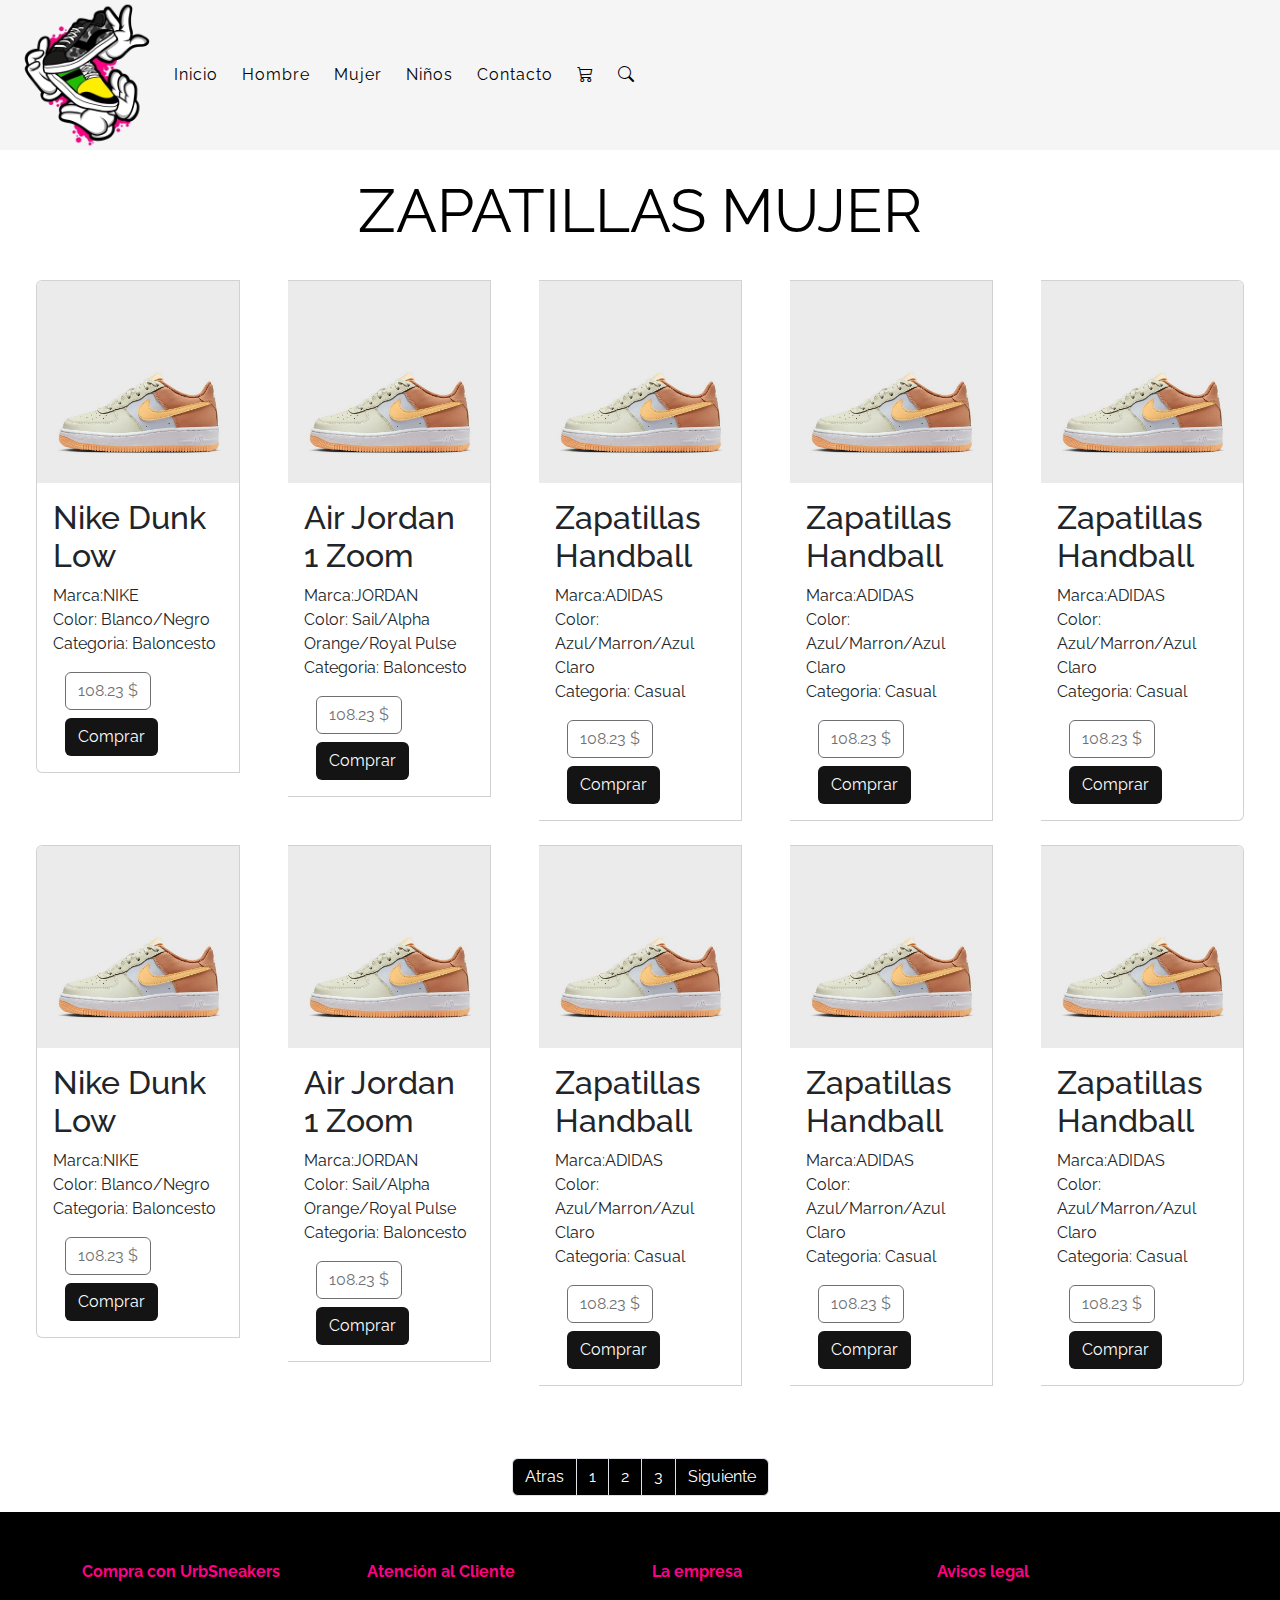
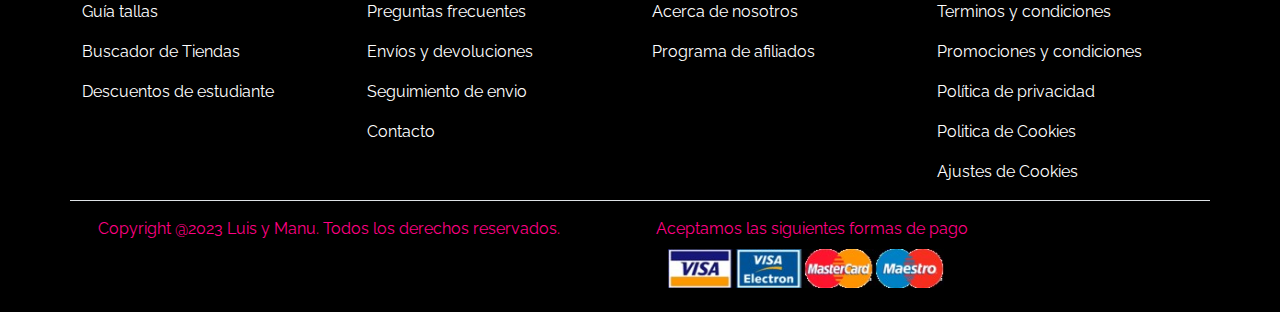
<file: verMasMujer.html>
<!DOCTYPE html>
<html lang="en">
<head>
    <meta charset="UTF-8">
    <meta name="viewport" content="width=device-width, initial-scale=1.0">
    
    <link href="https://cdn.jsdelivr.net/npm/bootstrap@5.0.2/dist/css/bootstrap.min.css" rel="stylesheet">
    <link rel="preconnect" href="https://fonts.googleapis.com">
    <link rel="preconnect" href="https://fonts.gstatic.com" crossorigin>
    <link href="https://fonts.googleapis.com/css2?family=Montserrat&family=Raleway&display=swap" rel="stylesheet">
    <link rel="stylesheet" href="https://cdn.jsdelivr.net/npm/bootstrap-icons@1.11.2/font/bootstrap-icons.min.css">
    <link href="https://cdn.jsdelivr.net/npm/bootstrap@5.0.2/dist/css/bootstrap.min.css" rel="stylesheet">
    <link rel="stylesheet" href="css/index.css">
    
    <title>Principal</title>
</head>
<!-- Paginacion y carrito. -->
<body class="bodyVerMas">
    
    <div class="menu container-fluid d-flex sticky-top">
        <div class="izquierda ">
            <a href="index.html"> <img class="imgMenu" src="imagenes/logo.jpg" alt=""></a>
        </div>
        <nav class="navbar navbar-expand-lg navbar-dark ">
            <div class="container-fluid">
        <div class="centro d-flex justify-content-center">
            <button class="navbar-toggler" type="button" data-bs-toggle="collapse" data-bs-target="#navbarScroll" aria-controls="navbarScroll" aria-expanded="false" aria-label="Toggle navigation">
                <span class="navbar-toggler-icon"></span>
            </button>
                <div class="collapse navbar-collapse " id="navbarSupportedContent">
                    <ul class="navbar-nav me-auto mb-2 mb-lg-0 gap-4">
                    <li class="nav-item">
                        <a class="enl d-md-inline d-lg-inline" href="index.html">Inicio</a>
                    </li>
                    <li class="nav-item">
                        <a class="enl d-md-inline d-lg-inline" href="verMasHombre.html">Hombre</a>
                    </li>
                    <li class="nav-item">
                        <a class="enl d-md-inline d-lg-inline" href="verMasMujer.html">Mujer</a>
                    </li>
                    <li class="nav-item">
                        <a class="enl d-md-inline d-lg-inline" href="verMasNino.html">Niños</a>
                    </li>
                    <li class="nav-item">
                        <a class="enl d-md-inline d-lg-inline" href="contacto.html">Contacto</a>
                    </li>
                    <li class="nav-item">
                        <a class="enl d-md-inline d-lg-inline" href="carrito.html"><i class="bi bi-cart3"></i></a>
                    </li>
                    <li class="nav-item">
                        <a class="enl d-md-inline d-lg-inline" href="#"><i class="bi bi-search"></i></a>
                    </li>
                    </ul>
                </div>
            </div>
        </nav>
    </div>
    
    <div class="verMas bg-white d-flex container-fluid justify-content-center">
        <div class="row">  
            <div class="mt-3">
                <aside class="d-flex container-fluid justify-content-center">
                    ZAPATILLAS MUJER
                </aside>
            
            </div>

            <!-- <div class="row col-12 centro">
                <div class="card m-3 carta ">
                    <img class="card-img-top mt-2" src="imagenes/bicho1.jpg" alt="Card image cap">
                    <div class="card-body">
                      <p class="card-text">Some quick example text to build on the card title and make up the bulk of the card's content.</p>
                    </div>
                  </div>
                  <div class="card m-3 carta">
                    <img class="card-img-top mt-2" src="imagenes/bicho.jpg" alt="Card image cap">
                    <div class="card-body">
                      <p class="card-text">Some quick example text to build on the card title and make up the bulk of the card's content.</p>
                    </div>
                  </div>
                  <div class="card m-3 carta">
                    <img class="card-img-top mt-2" src="imagenes/bicho1.jpg" alt="Card image cap">
                    <div class="card-body">
                      <p class="card-text">Some quick example text to build on the card title and make up the bulk of the card's content.</p>
                    </div>
                  </div>
                  <div class="card m-3 carta">
                    <img class="card-img-top mt-2" src="imagenes/bicho.jpg" alt="Card image cap">
                    <div class="card-body">
                      <p class="card-text">Some quick example text to build on the card title and make up the bulk of the card's content.</p>
                    </div>
                  </div> 
            </div> -->
            <div class="cartasTop mt-4">
                <div class="card-group">
                    <div class="card mx-4">
                        <img src="imagenes/mujer/airForce1Multicolor.png" class="card-img-top" alt="...">
                        <div class="card-body">
                            <h2 class="card-title">Nike Dunk Low </h2>
                            <p class="card-text">
                                Marca:NIKE <br>
                                Color: Blanco/Negro <br>
                                Categoria: Baloncesto
                            </p>
                            
                            <div class="container-fluid">
                                <button type="button" class="btn botonMio" disabled>108.23 $</button>
                                <button type="button" class="btn botonMio mt-2">Comprar</button>
                            </div>
                        </div>
                    </div>
                    <div class="card mx-4">
                        <img src="imagenes/mujer/airForce1Multicolor.png" class="card-img-top" alt="...">
                        <div class="card-body">
                            <h2 class="card-title">Air Jordan 1 Zoom </h2>
                            <p class="card-text">
                                Marca:JORDAN <br>
                                Color: Sail/Alpha Orange/Royal Pulse <br>
                                Categoria: Baloncesto
                            </p>
                            
                            <div class="container-fluid">
                                <button type="button" class="btn botonMio" disabled>108.23 $</button>
                                <button type="button" class="btn botonMio mt-2">Comprar</button>
                            </div>
                        </div>
                    </div>
                    <div class="card mx-4">
                        <img src="imagenes/mujer/airForce1Multicolor.png" class="card-img-top" alt="...">
                        <div class="card-body">
                            <h2 class="card-title">Zapatillas Handball </h2>
                            <p class="card-text">
                                Marca:ADIDAS <br>
                                Color: Azul/Marron/Azul Claro <br>
                                Categoria: Casual
                            </p>
                            
                            <div class="container-fluid">
                                <button type="button" class="btn botonMio" disabled>108.23 $</button>
                                <button type="button" class="btn botonMio mt-2">Comprar</button>
                            </div>
                        </div>
                    </div>
                    <div class="card mx-4">
                        <img src="imagenes/mujer/airForce1Multicolor.png" class="card-img-top" alt="...">
                        <div class="card-body">
                            <h2 class="card-title">Zapatillas Handball </h2>
                            <p class="card-text">
                                Marca:ADIDAS <br>
                                Color: Azul/Marron/Azul Claro <br>
                                Categoria: Casual
                            </p>
                            
                            <div class="container-fluid">
                                <button type="button" class="btn botonMio" disabled>108.23 $</button>
                                <button type="button" class="btn botonMio mt-2">Comprar</button>
                            </div>
                        </div>
                    </div>
                    <div class="card mx-4">
                        <img src="imagenes/mujer/airForce1Multicolor.png" class="card-img-top" alt="...">
                        <div class="card-body">
                            <h2 class="card-title">Zapatillas Handball </h2>
                            <p class="card-text">
                                Marca:ADIDAS <br>
                                Color: Azul/Marron/Azul Claro <br>
                                Categoria: Casual
                            </p>
                            
                            <div class="container-fluid">
                                <button type="button" class="btn botonMio" disabled>108.23 $</button>
                                <button type="button" class="btn botonMio mt-2">Comprar</button>
                            </div>
                        </div>
                    </div>
                </div>
            </div>
            
            <div class="cartasTop mt-4 mb-4">
                <div class="card-group">
                    <div class="card mx-4">
                        <img src="imagenes/mujer/airForce1Multicolor.png" class="card-img-top" alt="...">
                        <div class="card-body">
                            <h2 class="card-title">Nike Dunk Low </h2>
                            <p class="card-text">
                                Marca:NIKE <br>
                                Color: Blanco/Negro <br>
                                Categoria: Baloncesto
                            </p>
                            
                            <div class="container-fluid">
                                <button type="button" class="btn botonMio" disabled>108.23 $</button>
                                <button type="button" class="btn botonMio mt-2">Comprar</button>
                            </div>
                        </div>
                    </div>
                    <div class="card mx-4">
                        <img src="imagenes/mujer/airForce1Multicolor.png" class="card-img-top" alt="...">
                        <div class="card-body">
                            <h2 class="card-title">Air Jordan 1 Zoom </h2>
                            <p class="card-text">
                                Marca:JORDAN <br>
                                Color: Sail/Alpha Orange/Royal Pulse <br>
                                Categoria: Baloncesto
                            </p>
                            
                            <div class="container-fluid">
                                <button type="button" class="btn botonMio" disabled>108.23 $</button>
                                <button type="button" class="btn botonMio mt-2">Comprar</button>
                            </div>
                        </div>
                    </div>
                    <div class="card mx-4">
                        <img src="imagenes/mujer/airForce1Multicolor.png" class="card-img-top" alt="...">
                        <div class="card-body">
                            <h2 class="card-title">Zapatillas Handball </h2>
                            <p class="card-text">
                                Marca:ADIDAS <br>
                                Color: Azul/Marron/Azul Claro <br>
                                Categoria: Casual
                            </p>
                            
                            <div class="container-fluid">
                                <button type="button" class="btn botonMio" disabled>108.23 $</button>
                                <button type="button" class="btn botonMio mt-2">Comprar</button>
                            </div>
                        </div>
                    </div>
                    <div class="card mx-4">
                        <img src="imagenes/mujer/airForce1Multicolor.png" class="card-img-top" alt="...">
                        <div class="card-body">
                            <h2 class="card-title">Zapatillas Handball </h2>
                            <p class="card-text">
                                Marca:ADIDAS <br>
                                Color: Azul/Marron/Azul Claro <br>
                                Categoria: Casual
                            </p>
                            
                            <div class="container-fluid">
                                <button type="button" class="btn botonMio" disabled>108.23 $</button>
                                <button type="button" class="btn botonMio mt-2">Comprar</button>
                            </div>
                        </div>
                    </div>
                    <div class="card mx-4">
                        <img src="imagenes/mujer/airForce1Multicolor.png" class="card-img-top" alt="...">
                        <div class="card-body">
                            <h2 class="card-title">Zapatillas Handball </h2>
                            <p class="card-text">
                                Marca:ADIDAS <br>
                                Color: Azul/Marron/Azul Claro <br>
                                Categoria: Casual
                            </p>
                            
                            <div class="container-fluid">
                                <button type="button" class="btn botonMio" disabled>108.23 $</button>
                                <button type="button" class="btn botonMio mt-2">Comprar</button>
                            </div>
                        </div>
                    </div>
                </div>
            </div>

            <nav aria-label="Page navigation example" class="mt-5 fs-4">
                <ul class="pagination justify-content-center">
                    <li class="page-item">
                        <a class="page-link" href="#" tabindex="-1" aria-disabled="true">Atras</a>
                    </li>
                    <li class="page-item"><a class="page-link" href="#">1</a></li>
                    <li class="page-item"><a class="page-link" href="#">2</a></li>
                    <li class="page-item"><a class="page-link" href="#">3</a></li>
                    <li class="page-item">
                        <a class="page-link" href="#">Siguiente</a>
                    </li>
                </ul>
            </nav>

        </div>
        
    </div>

    
    <div class="pie mt-4">
        <div class="container pb-4 ">
            <div class="row ">
                <div class="col mt-4">
                    <p><b>Compra con UrbSneakers</b></p>
                    <p><a href="#">Guía tallas</a></p>
                    <p><a href="#">Buscador de Tiendas</a></p>
                    <p><a href="#">Descuentos de estudiante</a></p>
                </div>
                <div class="col mt-4">
                    <p><b>Atención al Cliente</b></p>
                    <p><a href="#">Preguntas frecuentes</a></p>
                    <p><a href="#">Envíos y devoluciones</a></p>
                    <p><a href="#">Seguimiento de envio</a></p>
                    <p><a href="contacto.html">Contacto</a></p>
                </div>
                <div class="col mt-4">
                    <p><b>La empresa</b></p>
                    <p><a href="#">Acerca de nosotros</a></p>
                    <p><a href="#">Programa de afiliados</a></p>
                </div>
                <div class="col mt-4">
                    <p><b>Avisos legal</b></p>
                    <p><a href="#">Terminos y condiciones</a></p>
                    <p><a href="#">Promociones y condiciones</a></p>
                    <p><a href="#">Política de privacidad</a></p>
                    <p><a href="#">Politica de Cookies</a></p>
                    <p><a href="#">Ajustes de Cookies</a></p>
                </div>
            </div>
            <div class="row border-top">
                <div class="col mt-3 mx-3">
                    <p>Copyright @2023 Luis y Manu. Todos los derechos reservados.</p>
                </div>
                <div class="col mt-3 f1">
                    <div class="row">Aceptamos las siguientes formas de pago</div>
                    <div class="row mt-2"><img src="imagenes/pago.jpeg" alt=""></div>
                </div>
            </div>
        </div>
    </div>

    <script src="https://cdn.jsdelivr.net/npm/bootstrap@5.0.2/dist/js/bootstrap.bundle.min.js"></script>
</body>
</html>
</file>
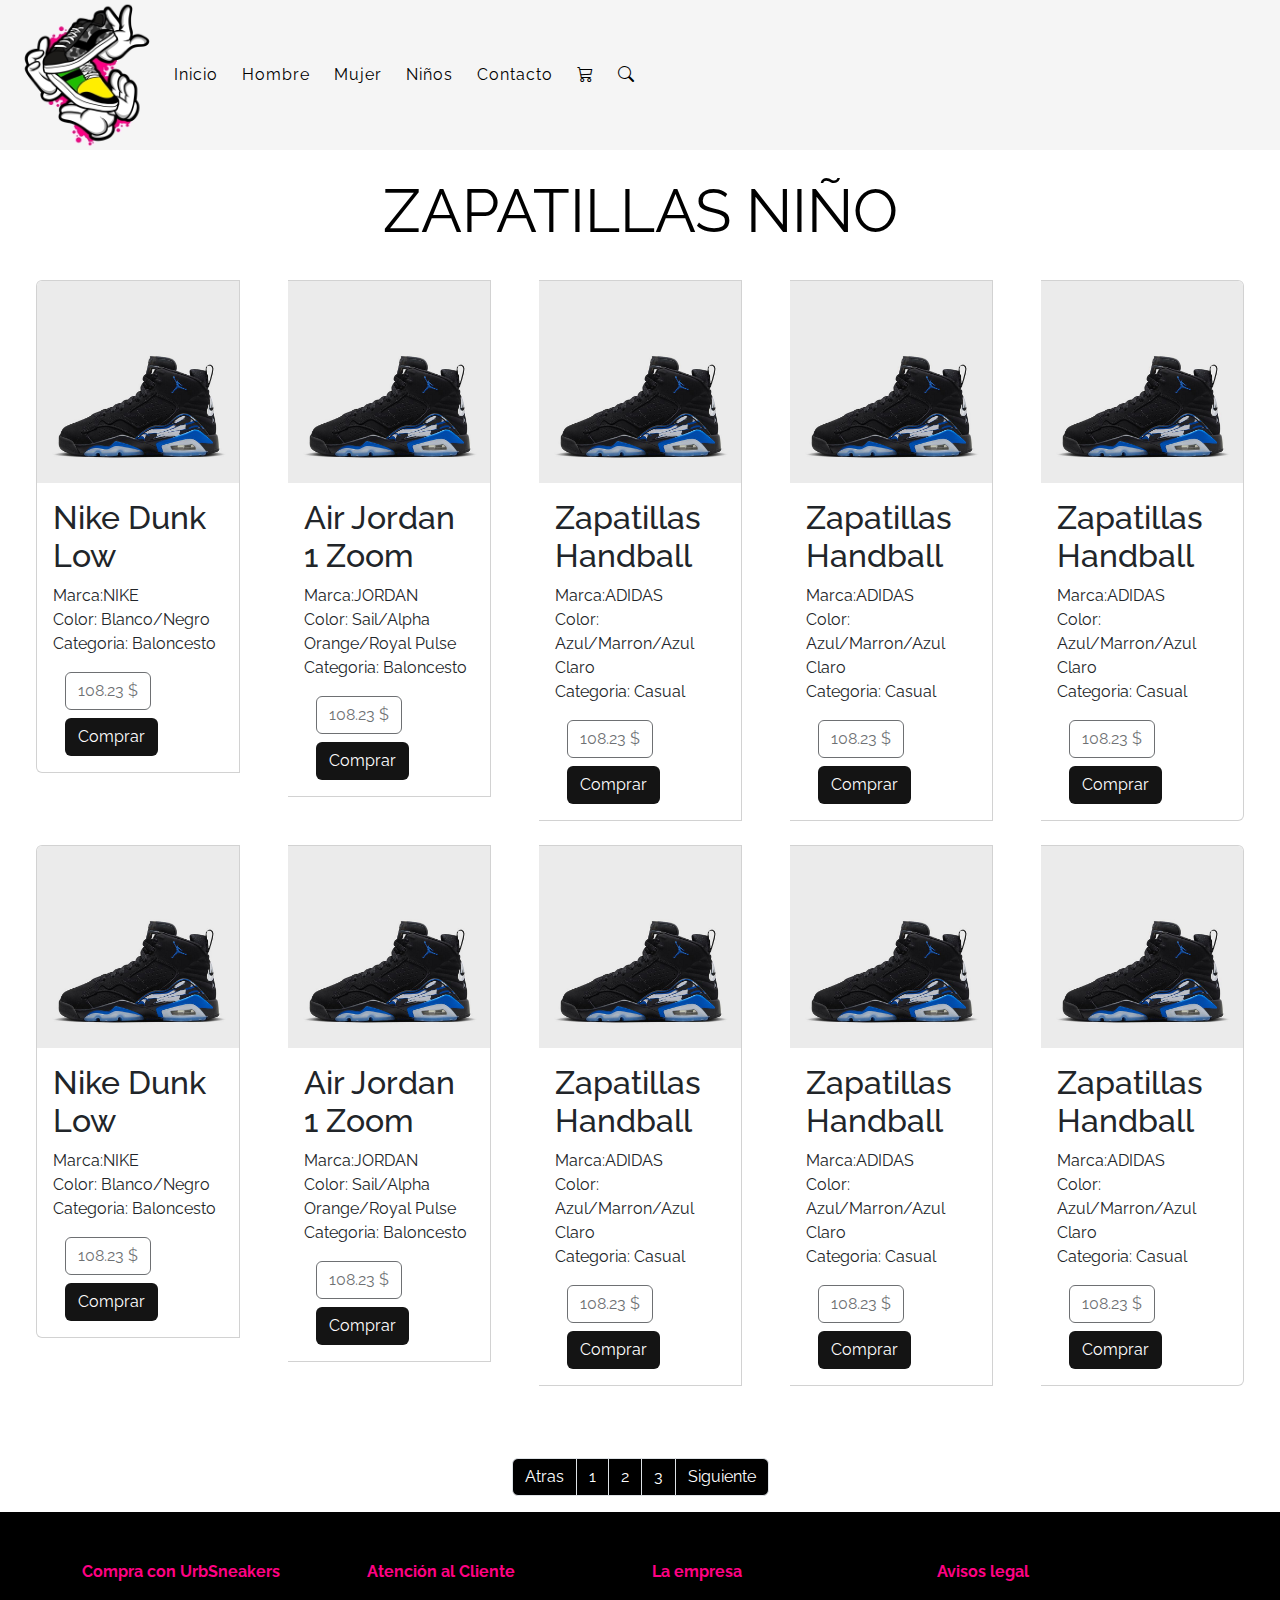
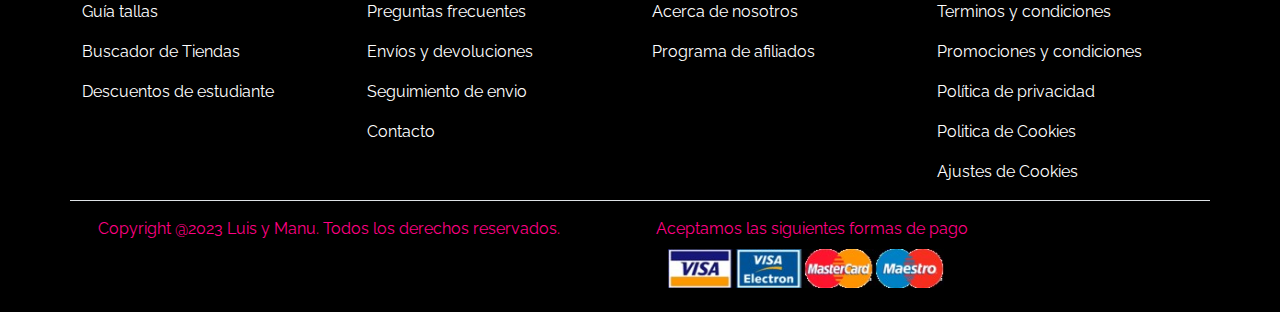
<file: verMasNino.html>
<!DOCTYPE html>
<html lang="en">
<head>
    <meta charset="UTF-8">
    <meta name="viewport" content="width=device-width, initial-scale=1.0">
    
    <link href="https://cdn.jsdelivr.net/npm/bootstrap@5.0.2/dist/css/bootstrap.min.css" rel="stylesheet">
    <link rel="preconnect" href="https://fonts.googleapis.com">
    <link rel="preconnect" href="https://fonts.gstatic.com" crossorigin>
    <link href="https://fonts.googleapis.com/css2?family=Montserrat&family=Raleway&display=swap" rel="stylesheet">
    <link rel="stylesheet" href="https://cdn.jsdelivr.net/npm/bootstrap-icons@1.11.2/font/bootstrap-icons.min.css">
    <link href="https://cdn.jsdelivr.net/npm/bootstrap@5.0.2/dist/css/bootstrap.min.css" rel="stylesheet">
    <link rel="stylesheet" href="css/index.css">
    
    <title>Principal</title>
</head>
<!-- Paginacion y carrito. -->
<body class="bodyVerMas">
    
    <div class="menu container-fluid d-flex sticky-top">
        <div class="izquierda ">
            <a href="index.html"> <img class="imgMenu" src="imagenes/logo.jpg" alt=""></a>
        </div>
        <nav class="navbar navbar-expand-lg navbar-dark ">
            <div class="container-fluid">
        <div class="centro d-flex justify-content-center">
            <button class="navbar-toggler" type="button" data-bs-toggle="collapse" data-bs-target="#navbarScroll" aria-controls="navbarScroll" aria-expanded="false" aria-label="Toggle navigation">
                <span class="navbar-toggler-icon"></span>
            </button>
                <div class="collapse navbar-collapse " id="navbarSupportedContent">
                    <ul class="navbar-nav me-auto mb-2 mb-lg-0 gap-4">
                    <li class="nav-item">
                        <a class="enl d-md-inline d-lg-inline" href="index.html">Inicio</a>
                    </li>
                    <li class="nav-item">
                        <a class="enl d-md-inline d-lg-inline" href="verMasHombre.html">Hombre</a>
                    </li>
                    <li class="nav-item">
                        <a class="enl d-md-inline d-lg-inline" href="verMasMujer.html">Mujer</a>
                    </li>
                    <li class="nav-item">
                        <a class="enl d-md-inline d-lg-inline" href="verMasNino.html">Niños</a>
                    </li>
                    <li class="nav-item">
                        <a class="enl d-md-inline d-lg-inline" href="contacto.html">Contacto</a>
                    </li>
                    <li class="nav-item">
                        <a class="enl d-md-inline d-lg-inline" href="carrito.html"><i class="bi bi-cart3"></i></a>
                    </li>
                    <li class="nav-item">
                        <a class="enl d-md-inline d-lg-inline" href="#"><i class="bi bi-search"></i></a>
                    </li>
                    </ul>
                </div>
            </div>
        </nav>
    </div>
    
    <div class="verMas bg-white d-flex container-fluid justify-content-center">
        <div class="row">  
            <div class="mt-3">
                <aside class="d-flex container-fluid justify-content-center">
                    ZAPATILLAS NIÑO
                </aside>
            
            </div>

            <!-- <div class="row col-12 centro">
                <div class="card m-3 carta ">
                    <img class="card-img-top mt-2" src="imagenes/bicho1.jpg" alt="Card image cap">
                    <div class="card-body">
                      <p class="card-text">Some quick example text to build on the card title and make up the bulk of the card's content.</p>
                    </div>
                  </div>
                  <div class="card m-3 carta">
                    <img class="card-img-top mt-2" src="imagenes/bicho.jpg" alt="Card image cap">
                    <div class="card-body">
                      <p class="card-text">Some quick example text to build on the card title and make up the bulk of the card's content.</p>
                    </div>
                  </div>
                  <div class="card m-3 carta">
                    <img class="card-img-top mt-2" src="imagenes/bicho1.jpg" alt="Card image cap">
                    <div class="card-body">
                      <p class="card-text">Some quick example text to build on the card title and make up the bulk of the card's content.</p>
                    </div>
                  </div>
                  <div class="card m-3 carta">
                    <img class="card-img-top mt-2" src="imagenes/bicho.jpg" alt="Card image cap">
                    <div class="card-body">
                      <p class="card-text">Some quick example text to build on the card title and make up the bulk of the card's content.</p>
                    </div>
                  </div> 
            </div> -->
            <div class="cartasTop mt-4">
                <div class="card-group">
                    <div class="card mx-4">
                        <img src="imagenes/niño/jordanNegras.png" class="card-img-top" alt="...">
                        <div class="card-body">
                            <h2 class="card-title">Nike Dunk Low </h2>
                            <p class="card-text">
                                Marca:NIKE <br>
                                Color: Blanco/Negro <br>
                                Categoria: Baloncesto
                            </p>
                            
                            <div class="container-fluid">
                                <button type="button" class="btn botonMio" disabled>108.23 $</button>
                                <button type="button" class="btn botonMio mt-2">Comprar</button>
                            </div>
                        </div>
                    </div>
                    <div class="card mx-4">
                        <img src="imagenes/niño/jordanNegras.png" class="card-img-top" alt="...">
                        <div class="card-body">
                            <h2 class="card-title">Air Jordan 1 Zoom </h2>
                            <p class="card-text">
                                Marca:JORDAN <br>
                                Color: Sail/Alpha Orange/Royal Pulse <br>
                                Categoria: Baloncesto
                            </p>
                            
                            <div class="container-fluid">
                                <button type="button" class="btn botonMio" disabled>108.23 $</button>
                                <button type="button" class="btn botonMio mt-2">Comprar</button>
                            </div>
                        </div>
                    </div>
                    <div class="card mx-4">
                        <img src="imagenes/niño/jordanNegras.png" class="card-img-top" alt="...">
                        <div class="card-body">
                            <h2 class="card-title">Zapatillas Handball </h2>
                            <p class="card-text">
                                Marca:ADIDAS <br>
                                Color: Azul/Marron/Azul Claro <br>
                                Categoria: Casual
                            </p>
                            
                            <div class="container-fluid">
                                <button type="button" class="btn botonMio" disabled>108.23 $</button>
                                <button type="button" class="btn botonMio mt-2">Comprar</button>
                            </div>
                        </div>
                    </div>
                    <div class="card mx-4">
                        <img src="imagenes/niño/jordanNegras.png" class="card-img-top" alt="...">
                        <div class="card-body">
                            <h2 class="card-title">Zapatillas Handball </h2>
                            <p class="card-text">
                                Marca:ADIDAS <br>
                                Color: Azul/Marron/Azul Claro <br>
                                Categoria: Casual
                            </p>
                            
                            <div class="container-fluid">
                                <button type="button" class="btn botonMio" disabled>108.23 $</button>
                                <button type="button" class="btn botonMio mt-2">Comprar</button>
                            </div>
                        </div>
                    </div>
                    <div class="card mx-4">
                        <img src="imagenes/niño/jordanNegras.png" class="card-img-top" alt="...">
                        <div class="card-body">
                            <h2 class="card-title">Zapatillas Handball </h2>
                            <p class="card-text">
                                Marca:ADIDAS <br>
                                Color: Azul/Marron/Azul Claro <br>
                                Categoria: Casual
                            </p>
                            
                            <div class="container-fluid">
                                <button type="button" class="btn botonMio" disabled>108.23 $</button>
                                <button type="button" class="btn botonMio mt-2">Comprar</button>
                            </div>
                        </div>
                    </div>
                </div>
            </div>
            
            <div class="cartasTop mt-4 mb-4">
                <div class="card-group">
                    <div class="card mx-4">
                        <img src="imagenes/niño/jordanNegras.png" class="card-img-top" alt="...">
                        <div class="card-body">
                            <h2 class="card-title">Nike Dunk Low </h2>
                            <p class="card-text">
                                Marca:NIKE <br>
                                Color: Blanco/Negro <br>
                                Categoria: Baloncesto
                            </p>
                            
                            <div class="container-fluid">
                                <button type="button" class="btn botonMio" disabled>108.23 $</button>
                                <button type="button" class="btn botonMio mt-2">Comprar</button>
                            </div>
                        </div>
                    </div>
                    <div class="card mx-4">
                        <img src="imagenes/niño/jordanNegras.png" class="card-img-top" alt="...">
                        <div class="card-body">
                            <h2 class="card-title">Air Jordan 1 Zoom </h2>
                            <p class="card-text">
                                Marca:JORDAN <br>
                                Color: Sail/Alpha Orange/Royal Pulse <br>
                                Categoria: Baloncesto
                            </p>
                            
                            <div class="container-fluid">
                                <button type="button" class="btn botonMio" disabled>108.23 $</button>
                                <button type="button" class="btn botonMio mt-2">Comprar</button>
                            </div>
                        </div>
                    </div>
                    <div class="card mx-4">
                        <img src="imagenes/niño/jordanNegras.png" class="card-img-top" alt="...">
                        <div class="card-body">
                            <h2 class="card-title">Zapatillas Handball </h2>
                            <p class="card-text">
                                Marca:ADIDAS <br>
                                Color: Azul/Marron/Azul Claro <br>
                                Categoria: Casual
                            </p>
                            
                            <div class="container-fluid">
                                <button type="button" class="btn botonMio" disabled>108.23 $</button>
                                <button type="button" class="btn botonMio mt-2">Comprar</button>
                            </div>
                        </div>
                    </div>
                    <div class="card mx-4">
                        <img src="imagenes/niño/jordanNegras.png" class="card-img-top" alt="...">
                        <div class="card-body">
                            <h2 class="card-title">Zapatillas Handball </h2>
                            <p class="card-text">
                                Marca:ADIDAS <br>
                                Color: Azul/Marron/Azul Claro <br>
                                Categoria: Casual
                            </p>
                            
                            <div class="container-fluid">
                                <button type="button" class="btn botonMio" disabled>108.23 $</button>
                                <button type="button" class="btn botonMio mt-2">Comprar</button>
                            </div>
                        </div>
                    </div>
                    <div class="card mx-4">
                        <img src="imagenes/niño/jordanNegras.png" class="card-img-top" alt="...">
                        <div class="card-body">
                            <h2 class="card-title">Zapatillas Handball </h2>
                            <p class="card-text">
                                Marca:ADIDAS <br>
                                Color: Azul/Marron/Azul Claro <br>
                                Categoria: Casual
                            </p>
                            
                            <div class="container-fluid">
                                <button type="button" class="btn botonMio" disabled>108.23 $</button>
                                <button type="button" class="btn botonMio mt-2">Comprar</button>
                            </div>
                        </div>
                    </div>
                </div>
            </div>

            <nav aria-label="Page navigation example" class="mt-5 fs-4">
                <ul class="pagination justify-content-center">
                    <li class="page-item">
                        <a class="page-link" href="#" tabindex="-1" aria-disabled="true">Atras</a>
                    </li>
                    <li class="page-item"><a class="page-link" href="#">1</a></li>
                    <li class="page-item"><a class="page-link" href="#">2</a></li>
                    <li class="page-item"><a class="page-link" href="#">3</a></li>
                    <li class="page-item">
                        <a class="page-link" href="#">Siguiente</a>
                    </li>
                </ul>
            </nav>

        </div>
        
    </div>

    
    <div class="pie mt-4">
        <div class="container pb-4 ">
            <div class="row ">
                <div class="col mt-4">
                    <p><b>Compra con UrbSneakers</b></p>
                    <p><a href="#">Guía tallas</a></p>
                    <p><a href="#">Buscador de Tiendas</a></p>
                    <p><a href="#">Descuentos de estudiante</a></p>
                </div>
                <div class="col mt-4">
                    <p><b>Atención al Cliente</b></p>
                    <p><a href="#">Preguntas frecuentes</a></p>
                    <p><a href="#">Envíos y devoluciones</a></p>
                    <p><a href="#">Seguimiento de envio</a></p>
                    <p><a href="contacto.html">Contacto</a></p>
                </div>
                <div class="col mt-4">
                    <p><b>La empresa</b></p>
                    <p><a href="#">Acerca de nosotros</a></p>
                    <p><a href="#">Programa de afiliados</a></p>
                </div>
                <div class="col mt-4">
                    <p><b>Avisos legal</b></p>
                    <p><a href="#">Terminos y condiciones</a></p>
                    <p><a href="#">Promociones y condiciones</a></p>
                    <p><a href="#">Política de privacidad</a></p>
                    <p><a href="#">Politica de Cookies</a></p>
                    <p><a href="#">Ajustes de Cookies</a></p>
                </div>
            </div>
            <div class="row border-top">
                <div class="col mt-3 mx-3">
                    <p>Copyright @2023 Luis y Manu. Todos los derechos reservados.</p>
                </div>
                <div class="col mt-3 f1">
                    <div class="row">Aceptamos las siguientes formas de pago</div>
                    <div class="row mt-2"><img src="imagenes/pago.jpeg" alt=""></div>
                </div>
            </div>
        </div>
    </div>

    <script src="https://cdn.jsdelivr.net/npm/bootstrap@5.0.2/dist/js/bootstrap.bundle.min.js"></script>
</body>
</html>
</file>
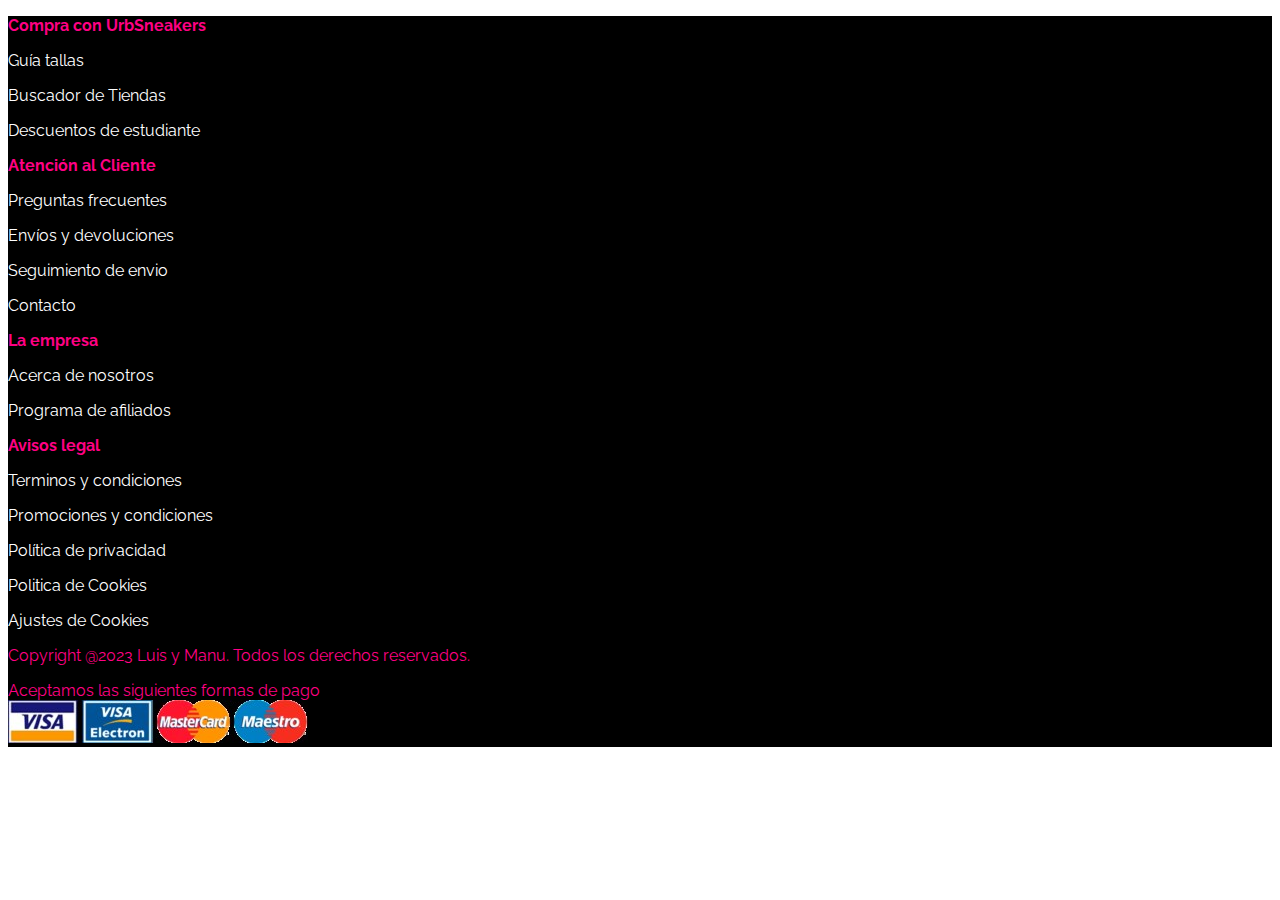
<file: zapatos.html>
<!DOCTYPE html>
<html lang="en">
<head>
    <meta charset="UTF-8">
    <meta name="viewport" content="width=device-width, initial-scale=1.0">
    <link href="https://cdn.jsdelivr.net/npm/bootstrap@5.0.2/dist/css/bootstrap.min.css" rel="stylesheet" integrity="sha384-EVSTQN3/azprG1Anm3QDgpJLIm9Nao0Yz1ztcQTwFspd3yD65VohhpuuCOmLASjC" crossorigin="anonymous">
    <script src="https://cdn.jsdelivr.net/npm/bootstrap@5.0.2/dist/js/bootstrap.bundle.min.js" integrity="sha384-MrcW6ZMFYlzcLA8Nl+NtUVF0sA7MsXsP1UyJoMp4YLEuNSfAP+JcXn/tWtIaxVXM" crossorigin="anonymous"></script>
    <link rel="preconnect" href="https://fonts.googleapis.com">
<link rel="preconnect" href="https://fonts.gstatic.com" crossorigin>
<link href="https://fonts.googleapis.com/css2?family=Montserrat&family=Raleway&display=swap" rel="stylesheet">
    <link rel="stylesheet" href="css/index.css">
    <link rel="stylesheet" href="css/indexCajas.css">
    <title>Zapatos</title>
</head>
<body>
    <!-- menu igual que index -->
    <div class="fotoPrincipal">

    </div>
    <div class="principal">
        <div class="cartasPrincipal">
            <!-- En cada carta tendremos un enlace que nos ira a mas info -->
        </div>
    </div>


    <!-- footer igual que index -->
    <div class="pie mt-4">
        <div class="container pb-4 p-4">
            <div class="row">
                <div class="col">
                    <p><b>Compra con UrbSneakers</b></p>
                    <p><a href="#">Guía tallas</a></p>
                    <p><a href="#">Buscador de Tiendas</a></p>
                    <p><a href="#">Descuentos de estudiante</a></p>
                </div>
                <div class="col">
                    <p><b>Atención al Cliente</b></p>
                    <p><a href="#">Preguntas frecuentes</a></p>
                    <p><a href="#">Envíos y devoluciones</a></p>
                    <p><a href="#">Seguimiento de envio</a></p>
                    <p><a href="contacto.html">Contacto</a></p>
                </div>
                <div class="col">
                    <p><b>La empresa</b></p>
                    <p><a href="#">Acerca de nosotros</a></p>
                    <p><a href="#">Programa de afiliados</a></p>
                </div>
                <div class="col">
                    <p><b>Avisos legal</b></p>
                    <p><a href="#">Terminos y condiciones</a></p>
                    <p><a href="#">Promociones y condiciones</a></p>
                    <p><a href="#">Política de privacidad</a></p>
                    <p><a href="#">Politica de Cookies</a></p>
                    <p><a href="#">Ajustes de Cookies</a></p>
                </div>
            </div>
            <div class="row border-top">
                <div class="col mt-3 mx-3">
                    <p>Copyright @2023 Luis y Manu. Todos los derechos reservados.</p>
                </div>
                <div class="col mt-3 f1">
                    <div class="row">Aceptamos las siguientes formas de pago</div>
                    <div class="row mt-2"><img src="imagenes/pago.jpeg" alt=""></div>
                </div>
            </div>
        </div>
    </div>

</body>
</html>
</file>
<file: css/index.css>
*
{
    font-family: 'Raleway', sans-serif;
}
.colorTexto{
    color:#ff0084;
}
.menu{
    background-color: #F5F5F5;
}
    .imgMenu{
        width: 150px;
        height: 150px;
    }
    .enl{
        letter-spacing: 1px;
        text-decoration: none;
        color: black;
    }
        .enl:hover{
            color:#ff0084;
        }

    .imgCar{
            height: 500px;    
    }

.titulo1{
    font-size:34px
}    

    .botonMio{
        background-color: #141414;
        color:white;
        text-decoration: none;
    }
    .botonMio:hover{
        color:#ff0084;
    }
.bodyVerMas{
        background-color: black;

}
.page-item a{
    background-color: black;
    color:#FFFF;
}

.pie{
    background-color: black;
    color:#ff0084;
}
    .pie a 
    {
        text-decoration: none;
    color: rgb(255, 255, 255);

    }
    .pie a:hover
    {
        color: #ff0084;
    }
    .pie img
    {
        width: 300px;
    }

    .verMas aside
    {
        color: black;
        font-size: 60px;
    }

/* .carta
{
    width: 180px;
} */
.centro 
{
    justify-content: center
}
.navbar-toggler{
    background-color:black;
}
@media (max-width: 1000px) {
    .botonMio {
        display: flex;
        flex-direction:column;
        /* width: 40px;
        height: 40px; */
    }
    
}

.ofertas
{
    color: white;
}

.ofertas a
{
    text-decoration:none;
    color: rgb(226, 244, 29);
}

.boton-sin-bordes 
{
    font-size: 16px;
    background-color: #212529;
    color: #e2f916;
    border: none;
    cursor: pointer;
    outline: none;
}
.destacadosM strong
{
    color: #ff0084;
}
.card 
{
    width: 100%;
    height: 100%;
    transition: 0.5;
    object-fit: cover;
}

.card:hover
{
    transform: scale(1.12);
}
</file>
<file: css/indexCajas.css>
.rosa
{
    color: #ff0084;

}

.rosi
{
    color: #ffffff;
    background: #ff0084;
    border: #ffffff;
}

.amarillo 
{
    background: yellow;
}
</file>
<file: css/contacto.css>
.contacto a
{
    text-decoration: none;
    color: #ff0084;
}
.contacto h2
{
    color: #ff0084;
}

    .contacto button
    {
        background-color: #ff0084;
        color: white
    }

.frecuentes h4
{
 color: #1FBE01;
}

.frecuentes a
{
    color:#717171;
}
    .frecuentes a:hover
    {
        color:#ff0084;
    }
</file>
